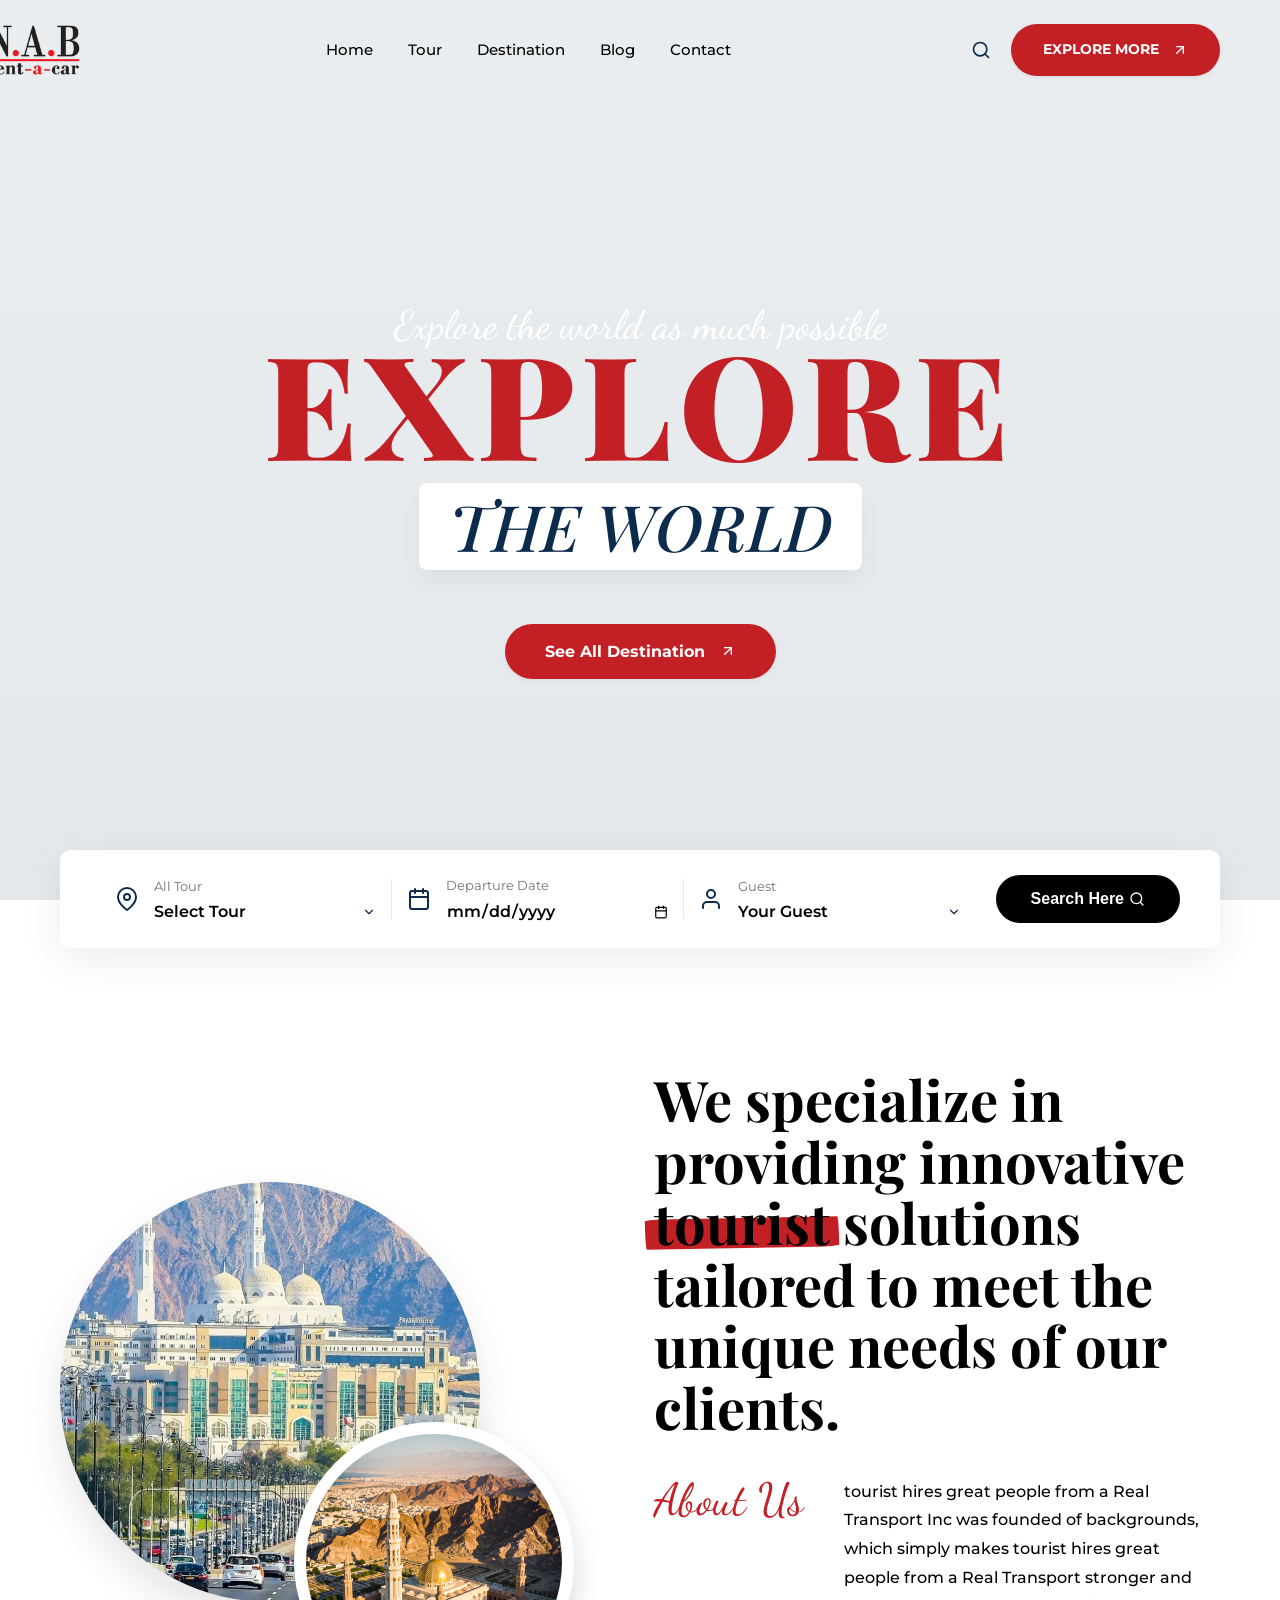
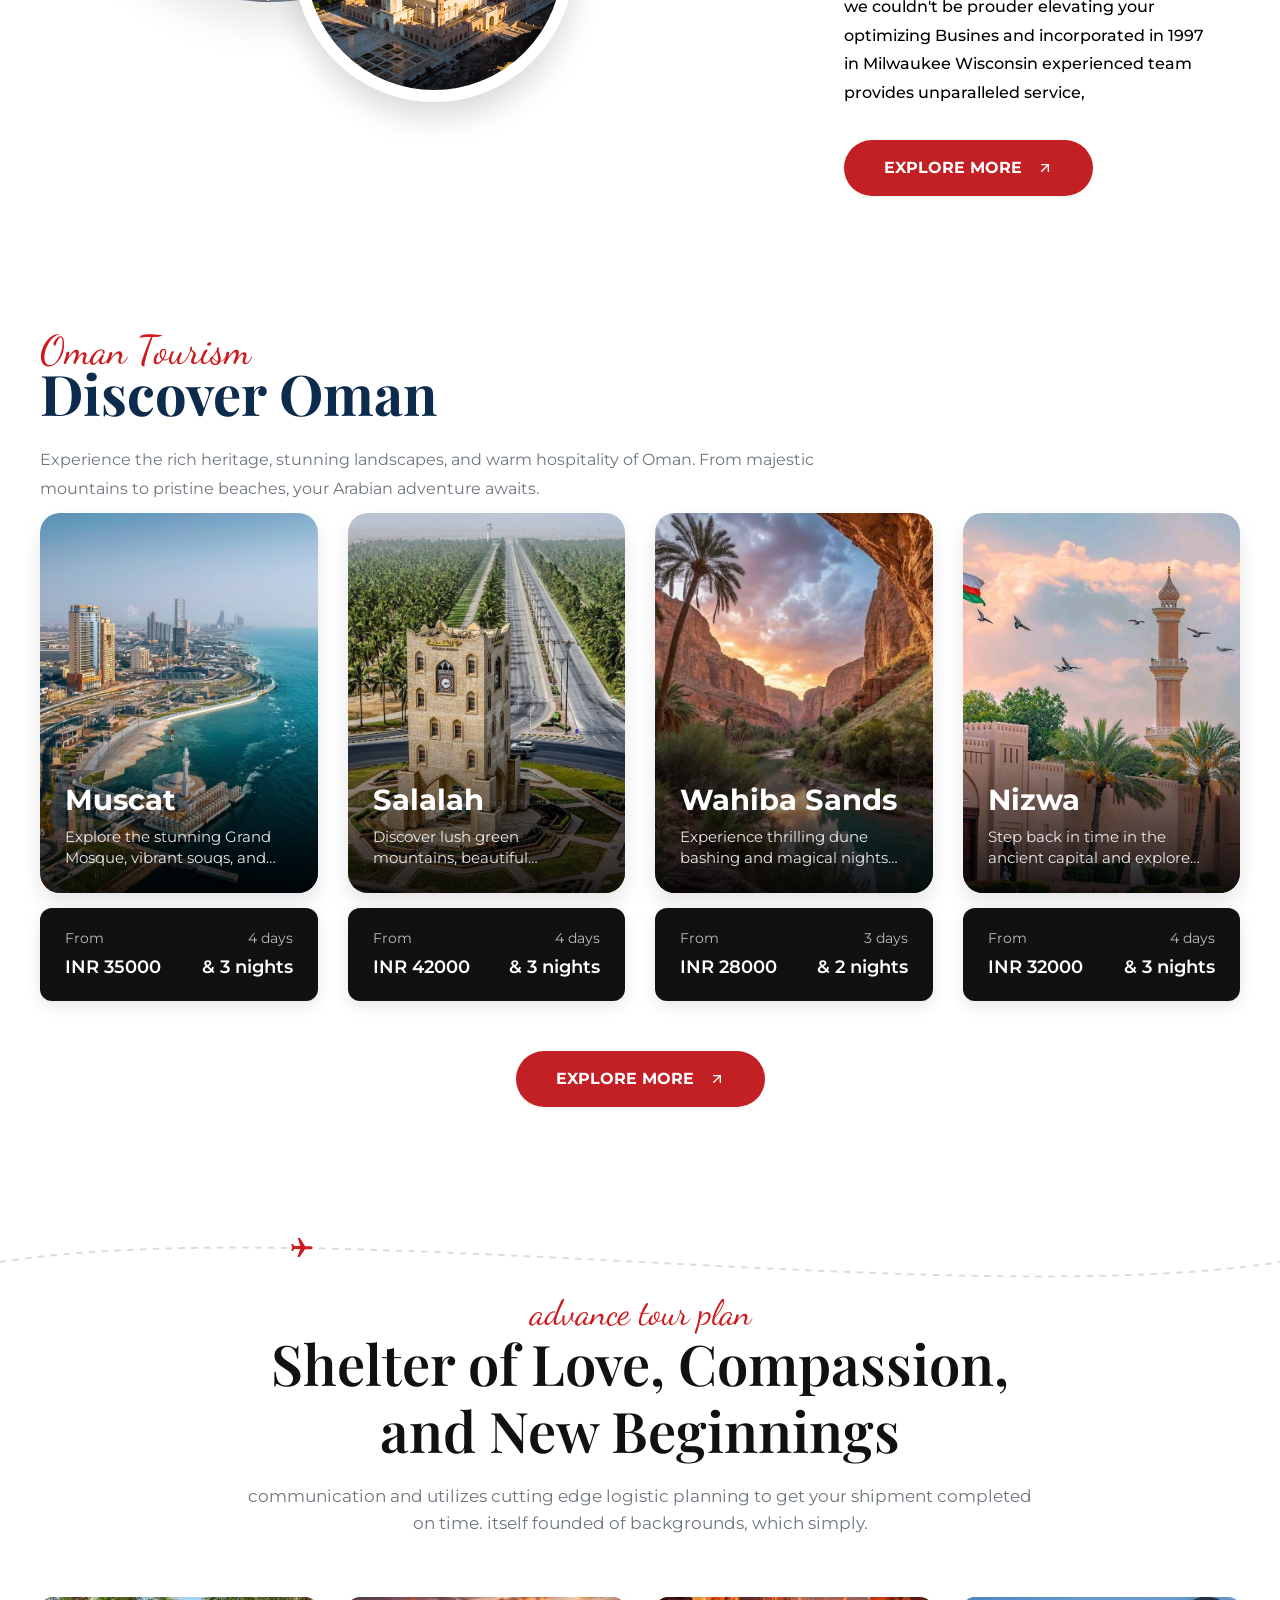
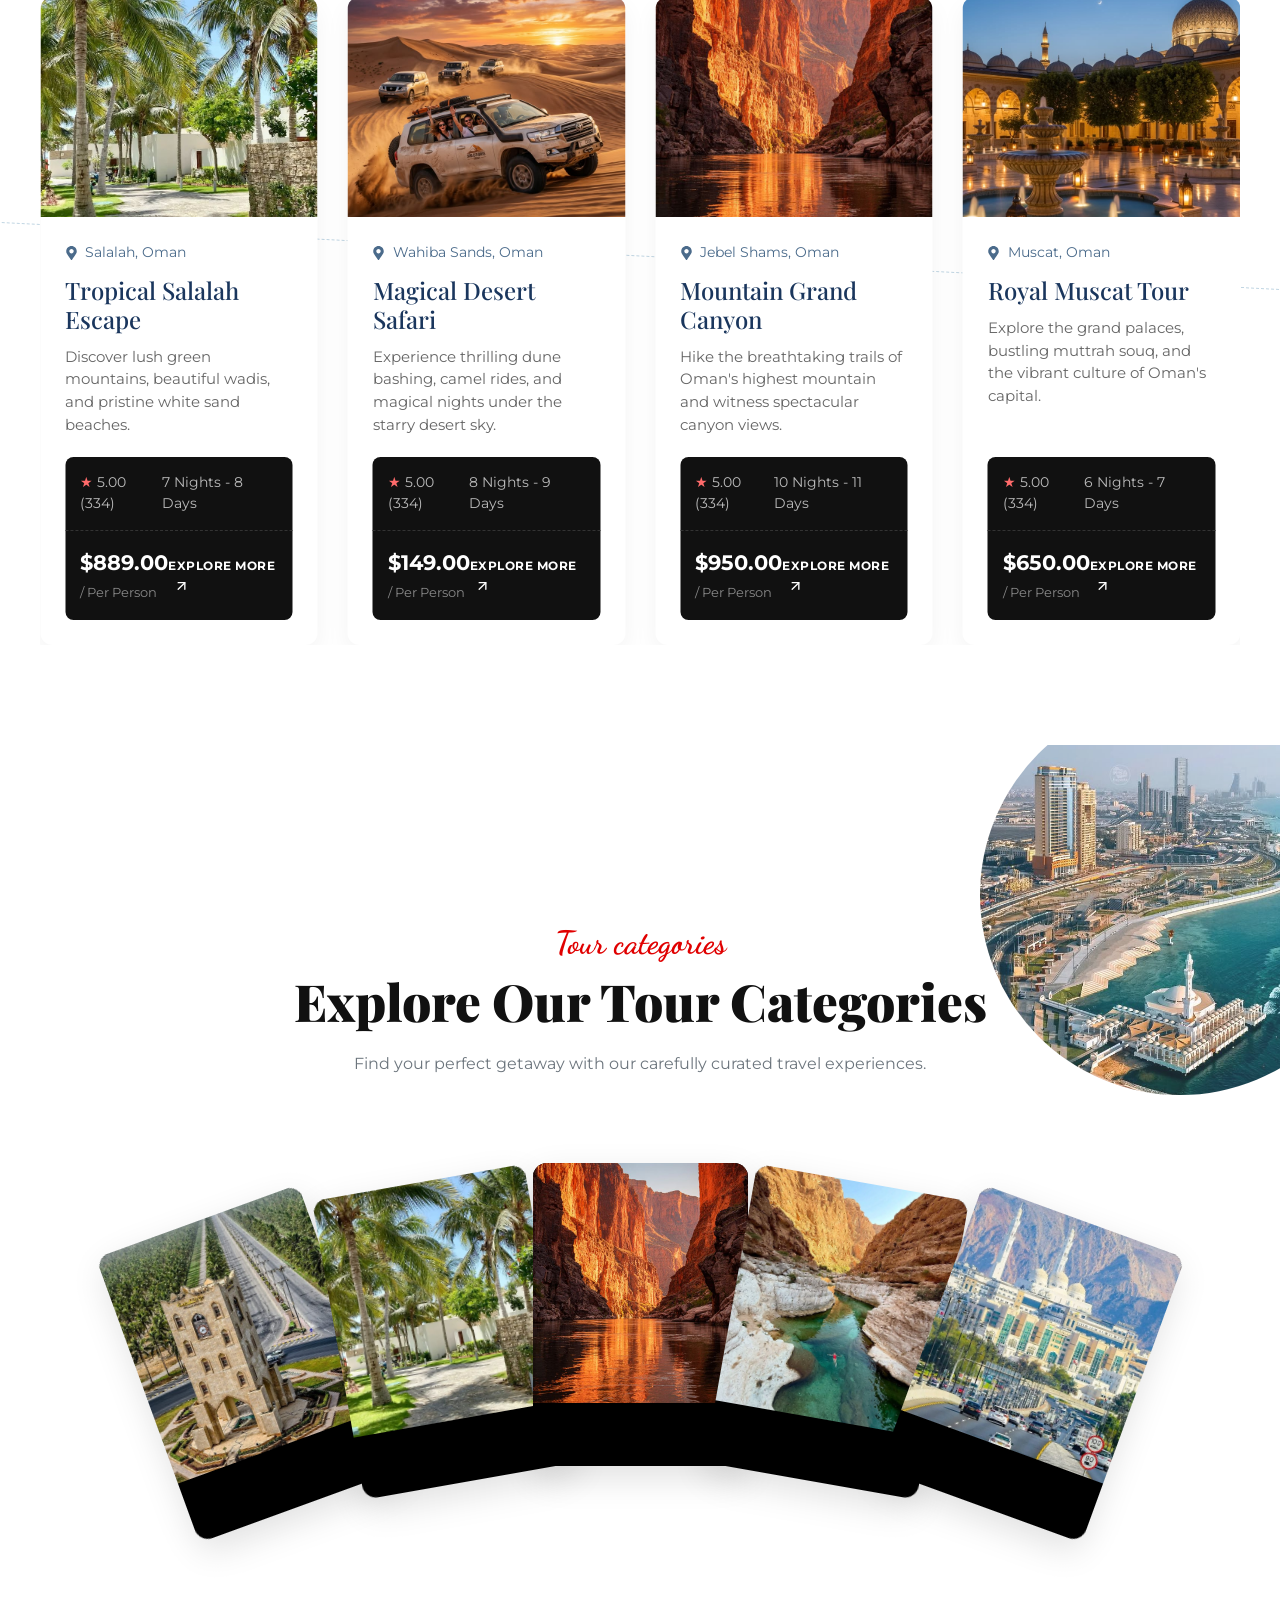
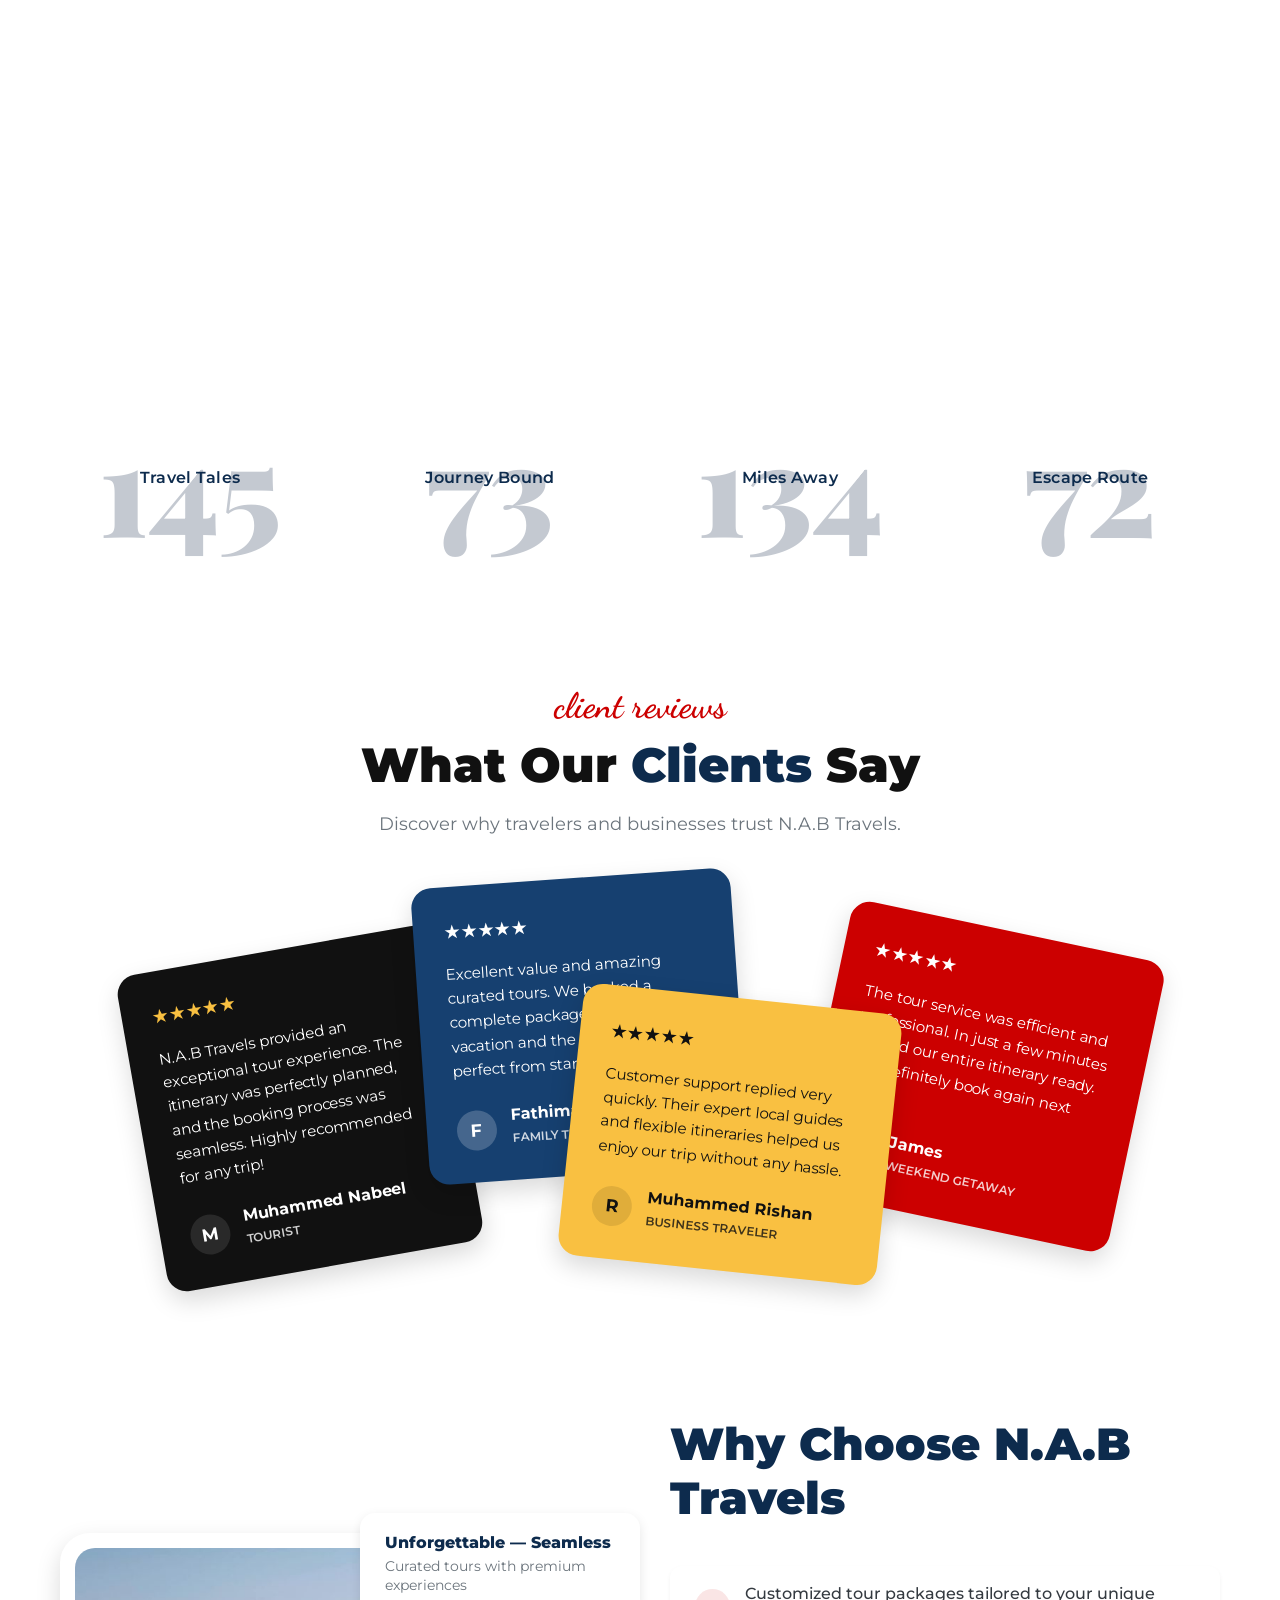
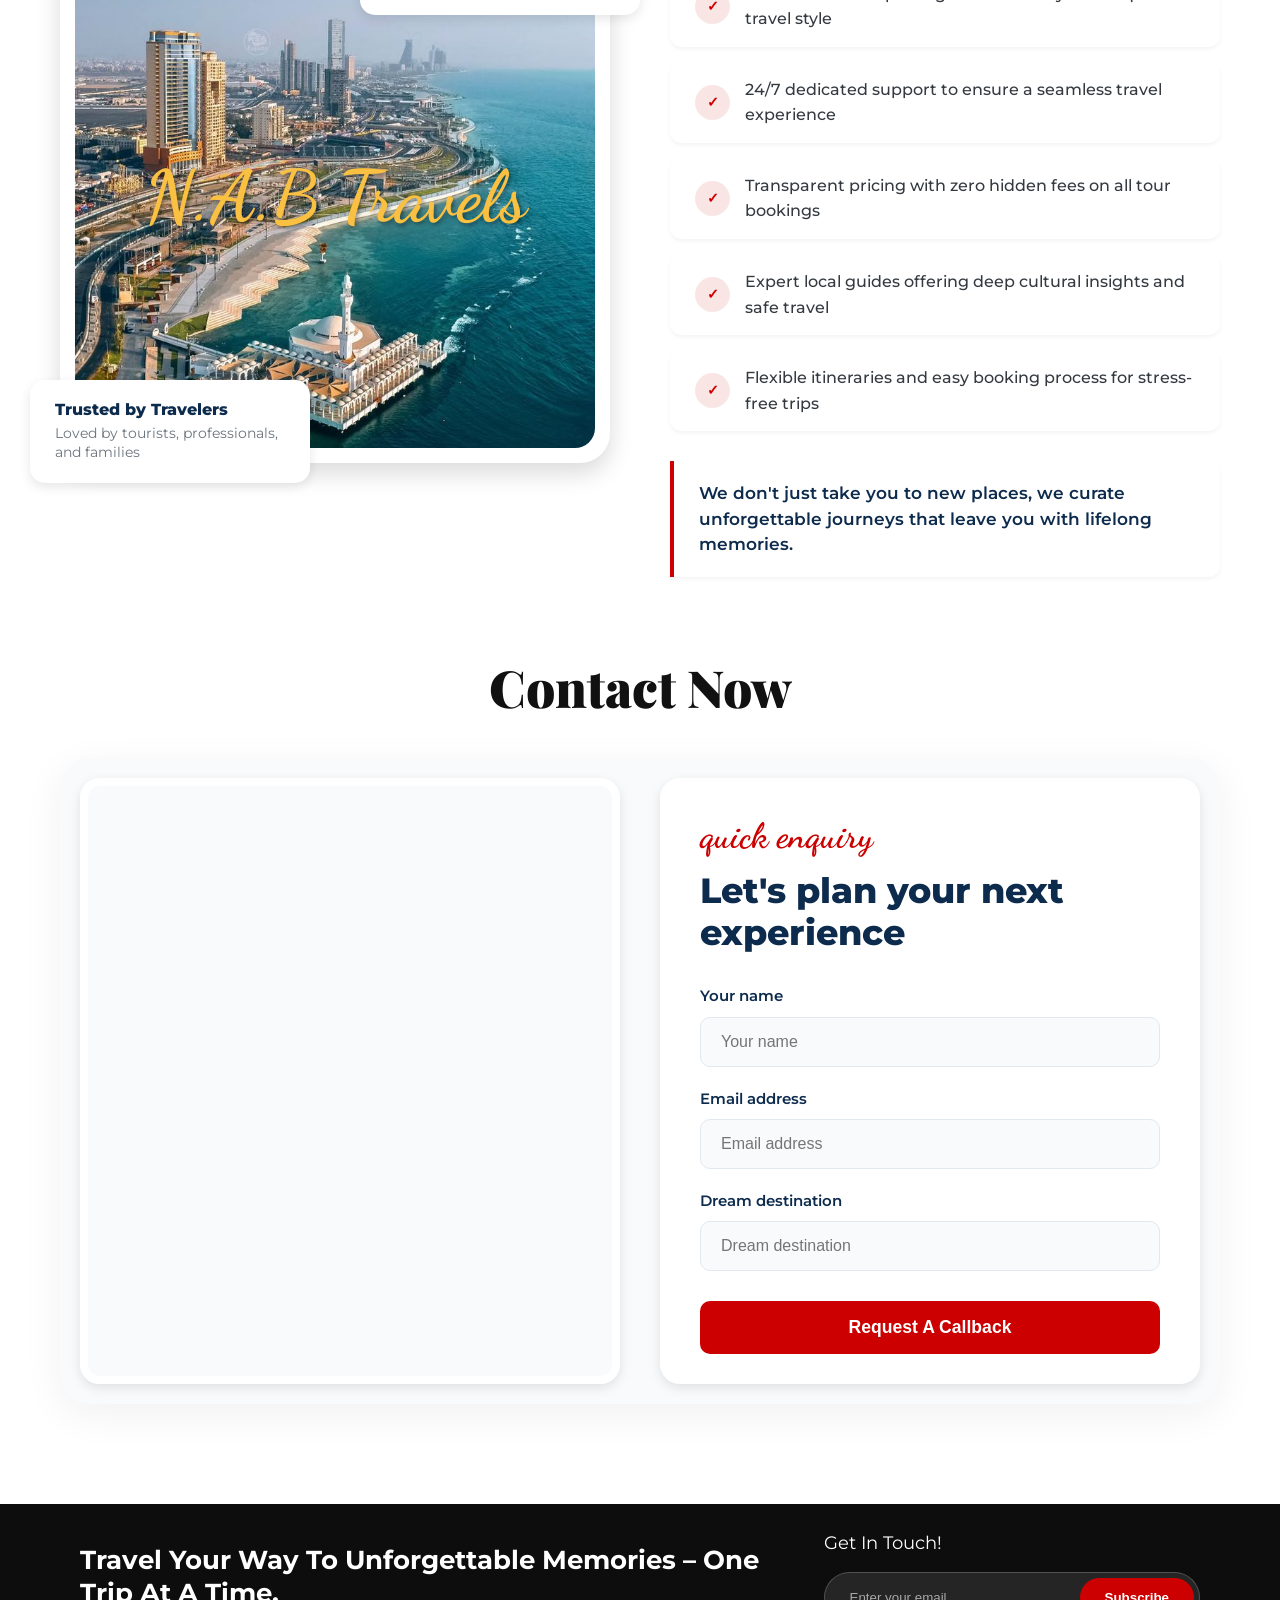
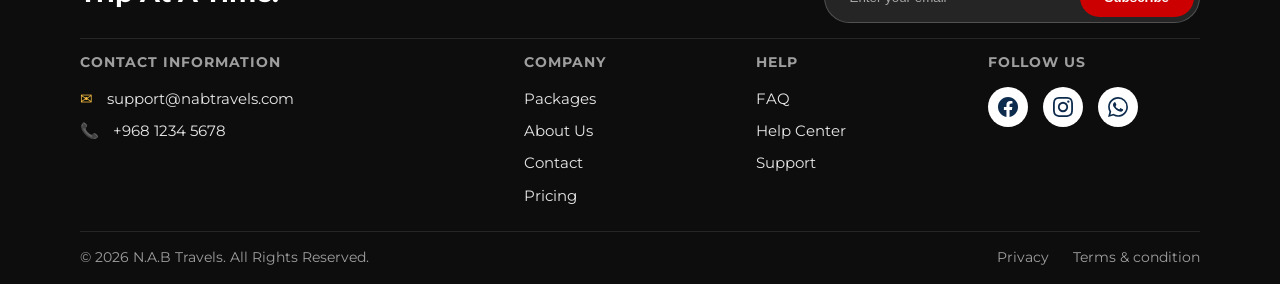
<file: index.html>
<!DOCTYPE html>
<html lang="en">

<head>
    <meta charset="UTF-8">
    <meta name="viewport" content="width=device-width, initial-scale=1.0">
    <title>N.A.B Rent-A-Car | Premium Car Rentals</title>
    <meta name="description" content="N.A.B Rent-A-Car provides premium and reliable vehicle rental services.">

    <!-- Google Fonts -->
    <link rel="preconnect" href="https://fonts.googleapis.com">
    <link rel="preconnect" href="https://fonts.gstatic.com" crossorigin>
    <link
        href="https://fonts.googleapis.com/css2?family=Dancing+Script:wght@700&family=Playfair+Display:wght@700;900&family=Montserrat:wght@400;500;600;700;800&display=swap"
        rel="stylesheet">

    <!-- Custom CSS -->
    <link rel="stylesheet" href="https://cdn.jsdelivr.net/npm/swiper@11/swiper-bundle.min.css" />
    <link rel="stylesheet" href="style.css">
</head>

<body>

    <!-- Preloader -->
    <div id="preloader" class="preloader">
        <div class="preloader-content">
            <div class="plane-container">
                <!-- Place your real airplane image here and name it plane.png -->
                <img src="video/image/air.png" alt="Landing Plane" class="landing-plane">
            </div>
            <h2 class="model-text"><span class="text-red">NAB</span> <span class="text-black">TRAVELS</span></h2>
            <div class="loader-line"></div>
        </div>
    </div>

    <!-- Navigation -->
    <nav class="navbar" id="navbar">
        <div class="container nav-container">
            <a href="#home" class="logo">
                <img src="video/image/nab logo.png" alt="NAB Logo" class="logo-img">
            </a>

            <ul class="nav-links">
                <li><a href="#home">Home</a></li>
                <li><a href="#tour">Tour</a></li>
                <li><a href="#destination">Destination</a></li>
                <li><a href="#blog">Blog</a></li>
                <li><a href="#contact">Contact</a></li>
            </ul>

            <div class="nav-actions">
                <button class="search-icon" aria-label="Search">
                    <svg viewBox="0 0 24 24" width="20" height="20" stroke="currentColor" stroke-width="2" fill="none"
                        stroke-linecap="round" stroke-linejoin="round">
                        <circle cx="11" cy="11" r="8"></circle>
                        <line x1="21" y1="21" x2="16.65" y2="16.65"></line>
                    </svg>
                </button>
                <a href="#explore" class="btn btn-pill-white">EXPLORE MORE <svg viewBox="0 0 24 24" width="16" height="16" stroke="currentColor" stroke-width="2" fill="none" stroke-linecap="round" stroke-linejoin="round" style="margin-left: 5px; vertical-align: middle;"><line x1="7" y1="17" x2="17" y2="7"></line><polyline points="7 7 17 7 17 17"></polyline></svg></a>
                <div class="hamburger" id="hamburger">
                    <span></span>
                    <span></span>
                    <span></span>
                </div>
            </div>
        </div>
    </nav>

    <!-- Hero Section -->
    <section class="hero" id="home">
        <!-- Background Video -->
        <video class="hero-bg" autoplay muted loop playsinline>
            <source src="video/nbn.mp4" type="video/mp4">
        </video>
        <div class="hero-overlay"></div>

        <div class="container hero-content text-center">
            <h3 class="hero-subtitle">Explore the world as much possible</h3>
            <div class="hero-title-wrapper">
                <h1 class="hero-title">EXPLORE</h1>
                <div class="hero-title-box">
                    <h2>THE WORLD</h2>
                </div>
            </div>
            <a href="#destinations" class="btn btn-pill-red mt-4">See All Destination <svg viewBox="0 0 24 24" width="16" height="16" stroke="currentColor" stroke-width="2" fill="none" stroke-linecap="round" stroke-linejoin="round" style="margin-left: 5px; vertical-align: middle;"><line x1="7" y1="17" x2="17" y2="7"></line><polyline points="7 7 17 7 17 17"></polyline></svg></a>
        </div>
    </section>

    <!-- Tour Search Section -->
    <div class="search-bar-wrapper container">
        <form class="search-form">
            <div class="search-field">
                <div class="field-icon">
                    <svg viewBox="0 0 24 24" width="24" height="24" stroke="var(--color-primary)" stroke-width="2"
                        fill="none" stroke-linecap="round" stroke-linejoin="round">
                        <path d="M21 10c0 7-9 13-9 13s-9-6-9-13a9 9 0 0 1 18 0z"></path>
                        <circle cx="12" cy="10" r="3"></circle>
                    </svg>
                </div>
                <div class="field-info">
                    <span class="field-label">All Tour</span>
                    <select class="field-select">
                        <option value="">Select Tour</option>
                        <option value="europe">Europe</option>
                        <option value="asia">Asia</option>
                    </select>
                </div>
            </div>

            <div class="search-divider"></div>

            <div class="search-field">
                <div class="field-icon">
                    <svg viewBox="0 0 24 24" width="24" height="24" stroke="var(--color-primary)" stroke-width="2"
                        fill="none" stroke-linecap="round" stroke-linejoin="round">
                        <rect x="3" y="4" width="18" height="18" rx="2" ry="2"></rect>
                        <line x1="16" y1="2" x2="16" y2="6"></line>
                        <line x1="8" y1="2" x2="8" y2="6"></line>
                        <line x1="3" y1="10" x2="21" y2="10"></line>
                    </svg>
                </div>
                <div class="field-info">
                    <span class="field-label">Departure Date</span>
                    <input type="date" class="field-input">
                </div>
            </div>

            <div class="search-divider"></div>

            <div class="search-field">
                <div class="field-icon">
                    <svg viewBox="0 0 24 24" width="24" height="24" stroke="var(--color-primary)" stroke-width="2"
                        fill="none" stroke-linecap="round" stroke-linejoin="round">
                        <path d="M20 21v-2a4 4 0 0 0-4-4H8a4 4 0 0 0-4 4v2"></path>
                        <circle cx="12" cy="7" r="4"></circle>
                    </svg>
                </div>
                <div class="field-info">
                    <span class="field-label">Guest</span>
                    <select class="field-select">
                        <option value="">Your Guest</option>
                        <option value="1">1 Person</option>
                        <option value="2">2 People</option>
                    </select>
                </div>
            </div>

            <div class="search-btn-container">
                <button type="submit" class="btn btn-pill-dark">Search Here <svg viewBox="0 0 24 24" width="16"
                        height="16" stroke="currentColor" stroke-width="2" fill="none" stroke-linecap="round"
                        stroke-linejoin="round" style="margin-left: 5px;">
                        <circle cx="11" cy="11" r="8"></circle>
                        <line x1="21" y1="21" x2="16.65" y2="16.65"></line>
                    </svg></button>
            </div>
        </form>
    </div>

    <!-- About Section -->
    <section class="about section-padding" id="about">
        <div class="container about-container">
            <!-- Left side: Images -->
            <div class="about-images">
                <div class="main-image-circle">
                    <!-- Put your main circle image here -->
                </div>
                <div class="sub-image-circle">
                    <!-- Put your sub circle image here -->
                </div>
            </div>

            <!-- Right side: Content -->
            <div class="about-content">
                <h2 class="about-title">
                    We specialize in providing innovative <span class="highlight-brush">tourist</span> solutions
                    tailored to meet the unique needs of our clients.
                </h2>

                <div class="about-details">
                    <div class="about-subtitle-wrapper">
                        <h3 class="about-subtitle">About Us</h3>
                    </div>
                    <div class="about-text">
                        <p>
                            tourist hires great people from a Real Transport Inc was founded of backgrounds, which
                            simply makes tourist hires great people from a Real Transport stronger and we couldn't be
                            prouder elevating your optimizing Busines and incorporated in 1997 in Milwaukee Wisconsin
                            experienced team provides unparalleled service,
                        </p>
                        <div class="about-action" style="margin-top: 2rem;">
                            <a href="#explore" class="btn btn-pill-red">EXPLORE MORE <svg viewBox="0 0 24 24" width="16" height="16" stroke="currentColor" stroke-width="2" fill="none" stroke-linecap="round" stroke-linejoin="round" style="margin-left: 5px; vertical-align: middle;"><line x1="7" y1="17" x2="17" y2="7"></line><polyline points="7 7 17 7 17 17"></polyline></svg></a>
                        </div>
                    </div>
                </div>
            </div>
        </div>
        </div>
    </section>

    <!-- Popular Destinations Section -->
    <section class="popular-destinations section-padding" id="destinations">
        <div class="destinations-grid-container">
            <div class="destinations-header">
                <div class="destinations-title-area">
                    <h3 class="destinations-subtitle">Oman Tourism</h3>
                    <h2 class="destinations-title">Discover Oman</h2>
                    <p class="destinations-text">
                        Experience the rich heritage, stunning landscapes, and warm hospitality of Oman. From majestic
                        mountains to pristine beaches, your Arabian adventure awaits.
                    </p>
                </div>
            </div>
        </div>

        <div class="destinations-grid-container">
            <div class="destinations-grid">
                <!-- Card 1 -->
                <div class="destination-card">
                    <div class="card-image-wrapper">
                        <img src="video/image/mus.jpg" alt="Muscat">
                        <div class="card-overlay-content">
                            <h4 class="card-title">Muscat</h4>
                            <p class="card-desc">Explore the stunning Grand Mosque, vibrant souqs, and coastal beauty.
                            </p>
                        </div>
                    </div>
                    <div class="card-info-box">
                        <div class="price-info">
                            <span class="label">From</span>
                            <span class="value">INR 35000</span>
                        </div>
                        <div class="duration-info">
                            <span class="label">4 days</span>
                            <span class="value">& 3 nights</span>
                        </div>
                    </div>
                </div>

                <!-- Card 2 -->
                <div class="destination-card">
                    <div class="card-image-wrapper">
                        <img src="video/image/In Salalah.jpg" alt="Salalah">
                        <div class="card-overlay-content">
                            <h4 class="card-title">Salalah</h4>
                            <p class="card-desc">Discover lush green mountains, beautiful waterfalls, and white sand
                                beaches.</p>
                        </div>
                    </div>
                    <div class="card-info-box">
                        <div class="price-info">
                            <span class="label">From</span>
                            <span class="value">INR 42000</span>
                        </div>
                        <div class="duration-info">
                            <span class="label">4 days</span>
                            <span class="value">& 3 nights</span>
                        </div>
                    </div>
                </div>

                <!-- Card 3 -->
                <div class="destination-card">
                    <div class="card-image-wrapper">
                        <img src="video/image/download (14).jpg" alt="Wahiba Sands">
                        <div class="card-overlay-content">
                            <h4 class="card-title">Wahiba Sands</h4>
                            <p class="card-desc">Experience thrilling dune bashing and magical nights under the stars.
                            </p>
                        </div>
                    </div>
                    <div class="card-info-box">
                        <div class="price-info">
                            <span class="label">From</span>
                            <span class="value">INR 28000</span>
                        </div>
                        <div class="duration-info">
                            <span class="label">3 days</span>
                            <span class="value">& 2 nights</span>
                        </div>
                    </div>
                </div>

                <!-- Card 4 -->
                <div class="destination-card">
                    <div class="card-image-wrapper">
                        <img src="video/image/Nizwa.jpg" alt="Nizwa">
                        <div class="card-overlay-content">
                            <h4 class="card-title">Nizwa</h4>
                            <p class="card-desc">Step back in time in the ancient capital and explore historic forts.
                            </p>
                        </div>
                    </div>
                    <div class="card-info-box">
                        <div class="price-info">
                            <span class="label">From</span>
                            <span class="value">INR 32000</span>
                        </div>
                        <div class="duration-info">
                            <span class="label">4 days</span>
                            <span class="value">& 3 nights</span>
                        </div>
                    </div>
                </div>


            </div>
        </div>

        <div class="container">
            <div class="destinations-action" style="text-align: center; margin-top: 50px;">
                <a href="#all-destinations" class="btn btn-pill-red">EXPLORE MORE <svg viewBox="0 0 24 24" width="16" height="16" stroke="currentColor" stroke-width="2" fill="none" stroke-linecap="round" stroke-linejoin="round" style="margin-left: 5px; vertical-align: middle;"><line x1="7" y1="17" x2="17" y2="7"></line><polyline points="7 7 17 7 17 17"></polyline></svg></a>
            </div>
        </div>
        </div>
    </section>

    <!-- Advance Tour Plan Section -->
    <section class="advance-tour-plan section-padding" id="advance-tour">

        <!-- Flight Animation Divider -->
        <div class="flight-divider-container">
            <svg class="flight-path-svg" viewBox="0 0 1200 100" preserveAspectRatio="none">
                <path id="flight-curve" d="M 0,60 C 300,10 900,110 1200,60" fill="none" stroke="#dcdcdc"
                    stroke-width="2" stroke-dasharray="6,6" />
                <g>
                    <g transform="translate(-12, -12) rotate(90, 12, 12)">
                        <path d="M21 16v-2l-8-5V3.5c0-.83-.67-1.5-1.5-1.5S10 2.67 10 3.5V9l-8 5v2l8-2.5V19l-2 1.5V22l3.5-1 3.5 1v-1.5L13 19v-5.5l8 2.5z" fill="#cc1a1f"/>
                    </g>
                    <animateMotion dur="12s" repeatCount="indefinite" rotate="auto" keyPoints="0;1" keyTimes="0;1">
                        <mpath href="#flight-curve" />
                    </animateMotion>
                </g>
            </svg>
        </div>

        <div class="container" style="text-align: center;">
            <div class="advance-header">
                <h3 class="advance-subtitle">advance tour plan</h3>
                <h2 class="advance-title">Shelter of Love, Compassion,<br>and New Beginnings</h2>
                <p class="advance-text">
                    communication and utilizes cutting edge logistic planning to get your shipment completed<br>
                    on time. itself founded of backgrounds, which simply.
                </p>
            </div>
        </div>

        <div class="advance-grid-wrapper">
            <div class="advance-dotted-line"></div>
            <div class="swiper advance-swiper">
                <div class="swiper-wrapper advance-grid">
                    <!-- Card 1 -->
                    <div class="swiper-slide advance-card">
                        <img src="video/image/muscutro.jpg" alt="Royal Muscat Tour">
                        <div class="advance-card-body">
                            <div class="advance-location">
                                <svg width="12" height="14" viewBox="0 0 384 512" fill="currentColor"
                                    xmlns="http://www.w3.org/2000/svg">
                                    <path
                                        d="M172.268 501.67C26.97 291.031 0 269.413 0 192 0 85.961 85.961 0 192 0s192 85.961 192 192c0 77.413-26.97 99.031-172.268 309.67-9.535 13.774-29.93 13.773-39.464 0zM192 272c44.183 0 80-35.817 80-80s-35.817-80-80-80-80 35.817-80 80 35.817 80 80 80z" />
                                </svg>
                                Muscat, Oman
                            </div>
                            <h4 class="advance-card-title">Royal Muscat Tour</h4>
                            <p class="advance-card-desc">Explore the grand palaces, bustling muttrah souq, and the
                                vibrant culture of Oman's capital.</p>

                            <div class="advance-info-box">
                                <div class="advance-meta">
                                    <span class="rating">
                                        <span style="color: #ff6b6b;">&#9733;</span> 5.00 (334)
                                    </span>
                                    <span class="duration">6 Nights - 7 Days</span>
                                </div>

                                <div class="advance-footer">
                                    <div class="advance-price">
                                        <strong>$650.00</strong>
                                        <span>/ Per Person</span>
                                    </div>
                                    <a href="#" class="advance-explore">EXPLORE MORE <svg viewBox="0 0 24 24" width="16" height="16" stroke="currentColor" stroke-width="2" fill="none" stroke-linecap="round" stroke-linejoin="round" style="margin-left: 5px; vertical-align: middle;"><line x1="7" y1="17" x2="17" y2="7"></line><polyline points="7 7 17 7 17 17"></polyline></svg></a>
                                </div>
                            </div>
                        </div>
                    </div>

                    <!-- Card 2 -->
                    <div class="swiper-slide advance-card">
                        <img src="video/image/tropical.jpg" alt="Tropical Salalah Escape">
                        <div class="advance-card-body">
                            <div class="advance-location">
                                <svg width="12" height="14" viewBox="0 0 384 512" fill="currentColor"
                                    xmlns="http://www.w3.org/2000/svg">
                                    <path
                                        d="M172.268 501.67C26.97 291.031 0 269.413 0 192 0 85.961 85.961 0 192 0s192 85.961 192 192c0 77.413-26.97 99.031-172.268 309.67-9.535 13.774-29.93 13.773-39.464 0zM192 272c44.183 0 80-35.817 80-80s-35.817-80-80-80-80 35.817-80 80 35.817 80 80 80z" />
                                </svg>
                                Salalah, Oman
                            </div>
                            <h4 class="advance-card-title">Tropical Salalah Escape</h4>
                            <p class="advance-card-desc">Discover lush green mountains, beautiful wadis, and pristine
                                white sand beaches.</p>

                            <div class="advance-info-box">
                                <div class="advance-meta">
                                    <span class="rating">
                                        <span style="color: #ff6b6b;">&#9733;</span> 5.00 (334)
                                    </span>
                                    <span class="duration">7 Nights - 8 Days</span>
                                </div>

                                <div class="advance-footer">
                                    <div class="advance-price">
                                        <strong>$889.00</strong>
                                        <span>/ Per Person</span>
                                    </div>
                                    <a href="#" class="advance-explore">EXPLORE MORE <svg viewBox="0 0 24 24" width="16" height="16" stroke="currentColor" stroke-width="2" fill="none" stroke-linecap="round" stroke-linejoin="round" style="margin-left: 5px; vertical-align: middle;"><line x1="7" y1="17" x2="17" y2="7"></line><polyline points="7 7 17 7 17 17"></polyline></svg></a>
                                </div>
                            </div>
                        </div>
                    </div>

                    <!-- Card 3 -->
                    <div class="swiper-slide advance-card">
                        <img src="video/image/magical.jpg" alt="Magical Desert Safari">
                        <div class="advance-card-body">
                            <div class="advance-location">
                                <svg width="12" height="14" viewBox="0 0 384 512" fill="currentColor"
                                    xmlns="http://www.w3.org/2000/svg">
                                    <path
                                        d="M172.268 501.67C26.97 291.031 0 269.413 0 192 0 85.961 85.961 0 192 0s192 85.961 192 192c0 77.413-26.97 99.031-172.268 309.67-9.535 13.774-29.93 13.773-39.464 0zM192 272c44.183 0 80-35.817 80-80s-35.817-80-80-80-80 35.817-80 80 35.817 80 80 80z" />
                                </svg>
                                Wahiba Sands, Oman
                            </div>
                            <h4 class="advance-card-title">Magical Desert Safari</h4>
                            <p class="advance-card-desc">Experience thrilling dune bashing, camel rides, and magical
                                nights under the starry desert sky.</p>

                            <div class="advance-info-box">
                                <div class="advance-meta">
                                    <span class="rating">
                                        <span style="color: #ff6b6b;">&#9733;</span> 5.00 (334)
                                    </span>
                                    <span class="duration">8 Nights - 9 Days</span>
                                </div>

                                <div class="advance-footer">
                                    <div class="advance-price">
                                        <strong>$149.00</strong>
                                        <span>/ Per Person</span>
                                    </div>
                                    <a href="#" class="advance-explore">EXPLORE MORE <svg viewBox="0 0 24 24" width="16" height="16" stroke="currentColor" stroke-width="2" fill="none" stroke-linecap="round" stroke-linejoin="round" style="margin-left: 5px; vertical-align: middle;"><line x1="7" y1="17" x2="17" y2="7"></line><polyline points="7 7 17 7 17 17"></polyline></svg></a>
                                </div>
                            </div>
                        </div>
                    </div>

                    <!-- Card 4 -->
                    <div class="swiper-slide advance-card">
                        <img src="video/image/mountain.jpg" alt="Mountain Grand Canyon">
                        <div class="advance-card-body">
                            <div class="advance-location">
                                <svg width="12" height="14" viewBox="0 0 384 512" fill="currentColor"
                                    xmlns="http://www.w3.org/2000/svg">
                                    <path
                                        d="M172.268 501.67C26.97 291.031 0 269.413 0 192 0 85.961 85.961 0 192 0s192 85.961 192 192c0 77.413-26.97 99.031-172.268 309.67-9.535 13.774-29.93 13.773-39.464 0zM192 272c44.183 0 80-35.817 80-80s-35.817-80-80-80-80 35.817-80 80 35.817 80 80 80z" />
                                </svg>
                                Jebel Shams, Oman
                            </div>
                            <h4 class="advance-card-title">Mountain Grand Canyon</h4>
                            <p class="advance-card-desc">Hike the breathtaking trails of Oman's highest mountain and
                                witness spectacular canyon views.</p>

                            <div class="advance-info-box">
                                <div class="advance-meta">
                                    <span class="rating">
                                        <span style="color: #ff6b6b;">&#9733;</span> 5.00 (334)
                                    </span>
                                    <span class="duration">10 Nights - 11 Days</span>
                                </div>

                                <div class="advance-footer">
                                    <div class="advance-price">
                                        <strong>$950.00</strong>
                                        <span>/ Per Person</span>
                                    </div>
                                    <a href="#" class="advance-explore">EXPLORE MORE <svg viewBox="0 0 24 24" width="16" height="16" stroke="currentColor" stroke-width="2" fill="none" stroke-linecap="round" stroke-linejoin="round" style="margin-left: 5px; vertical-align: middle;"><line x1="7" y1="17" x2="17" y2="7"></line><polyline points="7 7 17 7 17 17"></polyline></svg></a>
                                </div>
                            </div>
                        </div>
                    </div>



                    <!-- Duplicated Cards for Sliding Animation -->

                    <!-- Card 1 -->
                    <div class="swiper-slide advance-card">
                        <img src="video/image/muscutro.jpg" alt="Royal Muscat Tour">
                        <div class="advance-card-body">
                            <div class="advance-location">
                                <svg width="12" height="14" viewBox="0 0 384 512" fill="currentColor"
                                    xmlns="http://www.w3.org/2000/svg">
                                    <path
                                        d="M172.268 501.67C26.97 291.031 0 269.413 0 192 0 85.961 85.961 0 192 0s192 85.961 192 192c0 77.413-26.97 99.031-172.268 309.67-9.535 13.774-29.93 13.773-39.464 0zM192 272c44.183 0 80-35.817 80-80s-35.817-80-80-80-80 35.817-80 80 35.817 80 80 80z" />
                                </svg>
                                Muscat, Oman
                            </div>
                            <h4 class="advance-card-title">Royal Muscat Tour</h4>
                            <p class="advance-card-desc">Explore the grand palaces, bustling muttrah souq, and the
                                vibrant culture of Oman's capital.</p>

                            <div class="advance-info-box">
                                <div class="advance-meta">
                                    <span class="rating">
                                        <span style="color: #ff6b6b;">&#9733;</span> 5.00 (334)
                                    </span>
                                    <span class="duration">6 Nights - 7 Days</span>
                                </div>

                                <div class="advance-footer">
                                    <div class="advance-price">
                                        <strong>$650.00</strong>
                                        <span>/ Per Person</span>
                                    </div>
                                    <a href="#" class="advance-explore">EXPLORE MORE <svg viewBox="0 0 24 24" width="16" height="16" stroke="currentColor" stroke-width="2" fill="none" stroke-linecap="round" stroke-linejoin="round" style="margin-left: 5px; vertical-align: middle;"><line x1="7" y1="17" x2="17" y2="7"></line><polyline points="7 7 17 7 17 17"></polyline></svg></a>
                                </div>
                            </div>
                        </div>
                    </div>

                    <!-- Card 2 -->
                    <div class="swiper-slide advance-card">
                        <img src="video/image/tropical.jpg" alt="Tropical Salalah Escape">
                        <div class="advance-card-body">
                            <div class="advance-location">
                                <svg width="12" height="14" viewBox="0 0 384 512" fill="currentColor"
                                    xmlns="http://www.w3.org/2000/svg">
                                    <path
                                        d="M172.268 501.67C26.97 291.031 0 269.413 0 192 0 85.961 85.961 0 192 0s192 85.961 192 192c0 77.413-26.97 99.031-172.268 309.67-9.535 13.774-29.93 13.773-39.464 0zM192 272c44.183 0 80-35.817 80-80s-35.817-80-80-80-80 35.817-80 80 35.817 80 80 80z" />
                                </svg>
                                Salalah, Oman
                            </div>
                            <h4 class="advance-card-title">Tropical Salalah Escape</h4>
                            <p class="advance-card-desc">Discover lush green mountains, beautiful wadis, and pristine
                                white sand beaches.</p>

                            <div class="advance-info-box">
                                <div class="advance-meta">
                                    <span class="rating">
                                        <span style="color: #ff6b6b;">&#9733;</span> 5.00 (334)
                                    </span>
                                    <span class="duration">7 Nights - 8 Days</span>
                                </div>

                                <div class="advance-footer">
                                    <div class="advance-price">
                                        <strong>$889.00</strong>
                                        <span>/ Per Person</span>
                                    </div>
                                    <a href="#" class="advance-explore">EXPLORE MORE <svg viewBox="0 0 24 24" width="16" height="16" stroke="currentColor" stroke-width="2" fill="none" stroke-linecap="round" stroke-linejoin="round" style="margin-left: 5px; vertical-align: middle;"><line x1="7" y1="17" x2="17" y2="7"></line><polyline points="7 7 17 7 17 17"></polyline></svg></a>
                                </div>
                            </div>
                        </div>
                    </div>

                    <!-- Card 3 -->
                    <div class="swiper-slide advance-card">
                        <img src="video/image/magical.jpg" alt="Magical Desert Safari">
                        <div class="advance-card-body">
                            <div class="advance-location">
                                <svg width="12" height="14" viewBox="0 0 384 512" fill="currentColor"
                                    xmlns="http://www.w3.org/2000/svg">
                                    <path
                                        d="M172.268 501.67C26.97 291.031 0 269.413 0 192 0 85.961 85.961 0 192 0s192 85.961 192 192c0 77.413-26.97 99.031-172.268 309.67-9.535 13.774-29.93 13.773-39.464 0zM192 272c44.183 0 80-35.817 80-80s-35.817-80-80-80-80 35.817-80 80 35.817 80 80 80z" />
                                </svg>
                                Wahiba Sands, Oman
                            </div>
                            <h4 class="advance-card-title">Magical Desert Safari</h4>
                            <p class="advance-card-desc">Experience thrilling dune bashing, camel rides, and magical
                                nights under the starry desert sky.</p>

                            <div class="advance-info-box">
                                <div class="advance-meta">
                                    <span class="rating">
                                        <span style="color: #ff6b6b;">&#9733;</span> 5.00 (334)
                                    </span>
                                    <span class="duration">8 Nights - 9 Days</span>
                                </div>

                                <div class="advance-footer">
                                    <div class="advance-price">
                                        <strong>$149.00</strong>
                                        <span>/ Per Person</span>
                                    </div>
                                    <a href="#" class="advance-explore">EXPLORE MORE <svg viewBox="0 0 24 24" width="16" height="16" stroke="currentColor" stroke-width="2" fill="none" stroke-linecap="round" stroke-linejoin="round" style="margin-left: 5px; vertical-align: middle;"><line x1="7" y1="17" x2="17" y2="7"></line><polyline points="7 7 17 7 17 17"></polyline></svg></a>
                                </div>
                            </div>
                        </div>
                    </div>

                    <!-- Card 4 -->
                    <div class="swiper-slide advance-card">
                        <img src="video/image/mountain.jpg" alt="Mountain Grand Canyon">
                        <div class="advance-card-body">
                            <div class="advance-location">
                                <svg width="12" height="14" viewBox="0 0 384 512" fill="currentColor"
                                    xmlns="http://www.w3.org/2000/svg">
                                    <path
                                        d="M172.268 501.67C26.97 291.031 0 269.413 0 192 0 85.961 85.961 0 192 0s192 85.961 192 192c0 77.413-26.97 99.031-172.268 309.67-9.535 13.774-29.93 13.773-39.464 0zM192 272c44.183 0 80-35.817 80-80s-35.817-80-80-80-80 35.817-80 80 35.817 80 80 80z" />
                                </svg>
                                Jebel Shams, Oman
                            </div>
                            <h4 class="advance-card-title">Mountain Grand Canyon</h4>
                            <p class="advance-card-desc">Hike the breathtaking trails of Oman's highest mountain and
                                witness spectacular canyon views.</p>

                            <div class="advance-info-box">
                                <div class="advance-meta">
                                    <span class="rating">
                                        <span style="color: #ff6b6b;">&#9733;</span> 5.00 (334)
                                    </span>
                                    <span class="duration">10 Nights - 11 Days</span>
                                </div>

                                <div class="advance-footer">
                                    <div class="advance-price">
                                        <strong>$950.00</strong>
                                        <span>/ Per Person</span>
                                    </div>
                                    <a href="#" class="advance-explore">EXPLORE MORE <svg viewBox="0 0 24 24" width="16" height="16" stroke="currentColor" stroke-width="2" fill="none" stroke-linecap="round" stroke-linejoin="round" style="margin-left: 5px; vertical-align: middle;"><line x1="7" y1="17" x2="17" y2="7"></line><polyline points="7 7 17 7 17 17"></polyline></svg></a>
                                </div>
                            </div>
                        </div>
    </section>

    <!-- Scroll wrapper gives scroll "room" for the sticky animation -->
    <div class="cat-scroll-wrapper" id="catScrollWrapper">
        <section class="tour-categories-section" id="catSection">

            <!-- Top Right Decorative Background -->
            <div class="cat-bg-decorative">
                <img src="video/image/mus.jpg" alt="Decorative background">
            </div>

            <div class="container" style="text-align: center; position: relative; z-index: 2;">
                <div class="cat-header">
                    <h3 class="cat-subtitle">Tour categories</h3>
                    <h2 class="cat-title">Explore Our Tour Categories</h2>
                    <p class="cat-text">
                        Find your perfect getaway with our carefully curated travel experiences.
                    </p>
                </div>

                <!-- Single set of cards that morph from fan -> grid via scroll -->
                <div class="cat-morph-stage" id="catMorphStage">
                    <div class="cat-morph-card" id="mCard1" data-label="Honeymoon">
                        <div class="cat-morph-img"><img src="video/image/In Salalah.jpg" alt="Honeymoon"></div>
                        <div class="cat-morph-label">
                            <h4>Honeymoon</h4>
                            <a href="#" class="cat-icon-link">
                                <svg viewBox="0 0 24 24" width="16" height="16" fill="currentColor" style="transform: rotate(90deg);">
                                    <path d="M21,16V14L13,9V3.5C13,2.67 12.33,2 11.5,2C10.67,2 10,2.67 10,3.5V9L2,14V16L10,13.5V19L8,20.5V22L11.5,21L15,22V20.5L13,19V13.5L21,16Z" />
                                </svg>
                            </a>
                        </div>
                    </div>
                    <div class="cat-morph-card" id="mCard2" data-label="Nature & Wildlife">
                        <div class="cat-morph-img"><img src="video/image/tropical.jpg" alt="Nature & Wildlife"></div>
                        <div class="cat-morph-label">
                            <h4>Nature & Wildlife</h4>
                            <a href="#" class="cat-icon-link">
                                <svg viewBox="0 0 24 24" width="16" height="16" fill="currentColor" style="transform: rotate(90deg);">
                                    <path d="M21,16V14L13,9V3.5C13,2.67 12.33,2 11.5,2C10.67,2 10,2.67 10,3.5V9L2,14V16L10,13.5V19L8,20.5V22L11.5,21L15,22V20.5L13,19V13.5L21,16Z" />
                                </svg>
                            </a>
                        </div>
                    </div>
                    <div class="cat-morph-card" id="mCard3" data-label="Adventure">
                        <div class="cat-morph-img"><img src="video/image/mountain.jpg" alt="Adventure"></div>
                        <div class="cat-morph-label">
                            <h4>Adventure</h4>
                            <a href="#" class="cat-icon-link">
                                <svg viewBox="0 0 24 24" width="16" height="16" fill="currentColor" style="transform: rotate(90deg);">
                                    <path d="M21,16V14L13,9V3.5C13,2.67 12.33,2 11.5,2C10.67,2 10,2.67 10,3.5V9L2,14V16L10,13.5V19L8,20.5V22L11.5,21L15,22V20.5L13,19V13.5L21,16Z" />
                                </svg>
                            </a>
                        </div>
                    </div>
                    <div class="cat-morph-card" id="mCard4" data-label="Hiking">
                        <div class="cat-morph-img"><img src="video/image/Best Photo Spots In Oman Wadi Shab.jpg"
                                alt="Hiking"></div>
                        <div class="cat-morph-label">
                            <h4>Hiking</h4>
                            <a href="#" class="cat-icon-link">
                                <svg viewBox="0 0 24 24" width="16" height="16" fill="currentColor" style="transform: rotate(90deg);">
                                    <path d="M21,16V14L13,9V3.5C13,2.67 12.33,2 11.5,2C10.67,2 10,2.67 10,3.5V9L2,14V16L10,13.5V19L8,20.5V22L11.5,21L15,22V20.5L13,19V13.5L21,16Z" />
                                </svg>
                            </a>
                        </div>
                    </div>
                    <div class="cat-morph-card" id="mCard5" data-label="Luxury">
                        <div class="cat-morph-img"><img src="video/image/abou5.jpg" alt="Luxury"></div>
                        <div class="cat-morph-label">
                            <h4>Luxury</h4>
                            <a href="#" class="cat-icon-link">
                                <svg viewBox="0 0 24 24" width="16" height="16" fill="currentColor" style="transform: rotate(90deg);">
                                    <path d="M21,16V14L13,9V3.5C13,2.67 12.33,2 11.5,2C10.67,2 10,2.67 10,3.5V9L2,14V16L10,13.5V19L8,20.5V22L11.5,21L15,22V20.5L13,19V13.5L21,16Z" />
                                </svg>
                            </a>
                        </div>
                    </div>
                </div>

            </div>
        </section>
    </div>

    <!-- Stats Counter Section -->
    <section class="stats-section">
        <div class="stats-grid">
            <div class="stats-item">
                <span class="stats-bg-num" data-target="145">0</span>
                <span class="stats-label">Travel Tales</span>
            </div>
            <div class="stats-item">
                <span class="stats-bg-num" data-target="74">0</span>
                <span class="stats-label">Journey Bound</span>
            </div>
            <div class="stats-item">
                <span class="stats-bg-num" data-target="134">0</span>
                <span class="stats-label">Miles Away</span>
            </div>
            <div class="stats-item">
                <span class="stats-bg-num" data-target="85">0</span>
                <span class="stats-label">Escape Route</span>
            </div>
        </div>
    </section>

    <!-- Client Reviews Section -->
    <section class="reviews-section">
        <div class="reviews-header text-center">
            <h3 class="reviews-cursive-heading">client reviews</h3>
            <h2 class="reviews-title">What Our <span class="highlight">Clients</span> Say</h2>
            <p class="reviews-subtitle">Discover why travelers and businesses trust N.A.B Travels.</p>
        </div>

        <div class="reviews-scatter-container">
            <!-- Card 1 -->
            <div class="review-card card-dark card-pos-1">
                <div class="r-stars-card">&#9733;&#9733;&#9733;&#9733;&#9733;</div>
                <p class="review-text">N.A.B Travels provided an exceptional tour experience. The itinerary was
                    perfectly planned, and the booking process was seamless. Highly recommended for any trip!</p>
                <div class="client-info">
                    <div class="client-avatar avatar-dark">M</div>
                    <div class="client-details">
                        <h4>Muhammed Nabeel</h4>
                        <span>TOURIST</span>
                    </div>
                </div>
            </div>
            <!-- Card 2 -->
            <div class="review-card card-primary card-pos-2">
                <div class="r-stars-card">&#9733;&#9733;&#9733;&#9733;&#9733;</div>
                <p class="review-text">Excellent value and amazing curated tours. We booked a complete package for our
                    family vacation and the experience was perfect from start to finish.</p>
                <div class="client-info">
                    <div class="client-avatar avatar-primary">F</div>
                    <div class="client-details">
                        <h4>Fathima Nidha</h4>
                        <span>FAMILY TRIP</span>
                    </div>
                </div>
            </div>
            <!-- Card 3 -->
            <div class="review-card card-accent card-pos-3">
                <div class="r-stars-card">&#9733;&#9733;&#9733;&#9733;&#9733;</div>
                <p class="review-text">Customer support replied very quickly. Their expert local guides and flexible
                    itineraries helped us enjoy our trip without any hassle.</p>
                <div class="client-info">
                    <div class="client-avatar avatar-accent">R</div>
                    <div class="client-details">
                        <h4>Muhammed Rishan</h4>
                        <span>BUSINESS TRAVELER</span>
                    </div>
                </div>
            </div>
            <!-- Card 4 -->
            <div class="review-card card-light card-pos-4">
                <div class="r-stars-card">&#9733;&#9733;&#9733;&#9733;&#9733;</div>
                <p class="review-text">The tour service was efficient and professional. In just a few minutes we had our
                    entire itinerary ready. Will definitely book again next time.</p>
                <div class="client-info">
                    <div class="client-avatar avatar-light">J</div>
                    <div class="client-details">
                        <h4>James</h4>
                        <span>WEEKEND GETAWAY</span>
                    </div>
                </div>
            </div>
        </div>
    </section>

    <!-- Why Choose Section -->
    <section class="why-choose-section">
        <div class="container why-choose-grid">
            <!-- Left Side: Image with Floating Badges -->
            <div class="wc-image-column">
                <div class="wc-image-wrapper">
                    <img src="video/image/mus.jpg" alt="Why Choose Us" class="wc-main-img">
                    <div class="wc-overlay-text">N.A.B Travels</div>

                    <div class="wc-float-badge badge-top-right">
                        <h4>Unforgettable &mdash; Seamless</h4>
                        <p>Curated tours with premium experiences</p>
                    </div>

                    <div class="wc-float-badge badge-bottom-left">
                        <h4>Trusted by Travelers</h4>
                        <p>Loved by tourists, professionals, and families</p>
                    </div>
                </div>
            </div>

            <!-- Right Side: Features List -->
            <div class="wc-content-column">
                <h2 class="wc-title">Why Choose N.A.B Travels</h2>

                <div class="wc-features">
                    <div class="wc-feature-card">
                        <div class="wc-icon">&#10003;</div>
                        <p>Customized tour packages tailored to your unique travel style</p>
                    </div>
                    <div class="wc-feature-card">
                        <div class="wc-icon">&#10003;</div>
                        <p>24/7 dedicated support to ensure a seamless travel experience</p>
                    </div>
                    <div class="wc-feature-card">
                        <div class="wc-icon">&#10003;</div>
                        <p>Transparent pricing with zero hidden fees on all tour bookings</p>
                    </div>
                    <div class="wc-feature-card">
                        <div class="wc-icon">&#10003;</div>
                        <p>Expert local guides offering deep cultural insights and safe travel</p>
                    </div>
                    <div class="wc-feature-card">
                        <div class="wc-icon">&#10003;</div>
                        <p>Flexible itineraries and easy booking process for stress-free trips</p>
                    </div>
                </div>

                <div class="wc-quote-box">
                    We don't just take you to new places, we curate unforgettable journeys that leave you with lifelong
                    memories.
                </div>
            </div>
        </div>
    </section>

    <!-- Quick Enquiry Section -->
    <section class="enquiry-section">
        <div class="container">
            <h2 style="font-family: 'Playfair Display', serif; font-weight: 900; color: #111111; font-size: 3.2rem; text-align: center; margin-bottom: 40px; text-transform: capitalize;">Contact Now</h2>
            <div class="enquiry-outer-box">
                <div class="enquiry-grid">
                    <!-- Left Side: Map -->
                    <div class="enquiry-map-wrapper">
                        <iframe src="https://maps.google.com/maps?q=Oman&t=&z=6&ie=UTF8&iwloc=&output=embed"
                            width="100%" height="100%" style="border:0;" allowfullscreen="" loading="lazy"
                            referrerpolicy="no-referrer-when-downgrade"></iframe>
                    </div>

                    <!-- Right Side: Form -->
                    <div class="enquiry-form-wrapper">
                        <p class="enquiry-subtitle">quick enquiry</p>
                        <h2 class="enquiry-title">Let's plan your next experience</h2>

                        <form class="enquiry-form">
                            <div class="form-group">
                                <label for="eq_name">Your name</label>
                                <input type="text" id="eq_name" placeholder="Your name" required>
                            </div>

                            <div class="form-group">
                                <label for="eq_email">Email address</label>
                                <input type="email" id="eq_email" placeholder="Email address" required>
                            </div>

                            <div class="form-group">
                                <label for="eq_destination">Dream destination</label>
                                <input type="text" id="eq_destination" placeholder="Dream destination" required>
                            </div>

                            <button type="submit" class="btn-enquiry">Request A Callback</button>
                        </form>
                    </div>
                </div>
            </div>
        </div>
    </section>

    <!-- Main Footer -->
    <footer class="main-footer">
        <div class="container">
            <div class="footer-card">
                <!-- Top Section -->
                <div class="footer-top">
                    <div class="footer-slogan">
                        <h2>Travel Your Way To Unforgettable Memories &ndash; One Trip At A Time.</h2>
                    </div>
                    <div class="footer-subscribe">
                        <p>Get In Touch!</p>
                        <form class="subscribe-form">
                            <input type="email" placeholder="Enter your email" required>
                            <button type="submit">Subscribe</button>
                        </form>
                    </div>
                </div>

                <!-- Middle Section -->
                <div class="footer-middle">
                    <div class="footer-col">
                        <h4>CONTACT INFORMATION</h4>
                        <ul class="contact-list">
                            <li><span class="icon">&#9993;</span> support@nabtravels.com</li>
                            <li><span class="icon">&#128222;</span> +968 1234 5678</li>
                        </ul>
                    </div>
                    <div class="footer-col">
                        <h4>COMPANY</h4>
                        <ul>
                            <li><a href="#">Packages</a></li>
                            <li><a href="#">About Us</a></li>
                            <li><a href="#">Contact</a></li>
                            <li><a href="#">Pricing</a></li>
                        </ul>
                    </div>
                    <div class="footer-col">
                        <h4>HELP</h4>
                        <ul>
                            <li><a href="#">FAQ</a></li>
                            <li><a href="#">Help Center</a></li>
                            <li><a href="#">Support</a></li>
                        </ul>
                    </div>
                    <div class="footer-col">
                        <h4>FOLLOW US</h4>
                        <div class="social-icons">
                            <a href="#" aria-label="Facebook"><svg width="20" height="20" viewBox="0 0 24 24"
                                    fill="currentColor">
                                    <path
                                        d="M24 12.073c0-6.627-5.373-12-12-12s-12 5.373-12 12c0 5.99 4.388 10.954 10.125 11.854v-8.385H7.078v-3.469h3.047V9.43c0-3.007 1.792-4.669 4.533-4.669 1.312 0 2.686.235 2.686.235v2.953H15.83c-1.491 0-1.956.925-1.956 1.874v2.25h3.328l-.532 3.469h-2.796v8.385C19.612 23.027 24 18.062 24 12.073z" />
                                </svg></a>
                            <a href="#" aria-label="Instagram"><svg width="20" height="20" viewBox="0 0 24 24"
                                    fill="currentColor">
                                    <path
                                        d="M12 2.163c3.204 0 3.584.012 4.85.07 3.252.148 4.771 1.691 4.919 4.919.058 1.265.069 1.645.069 4.849 0 3.205-.012 3.584-.069 4.849-.149 3.225-1.664 4.771-4.919 4.919-1.266.058-1.644.07-4.85.07-3.204 0-3.584-.012-4.849-.07-3.26-.149-4.771-1.699-4.919-4.92-.058-1.265-.07-1.644-.07-4.849 0-3.204.013-3.583.07-4.849.149-3.227 1.664-4.771 4.919-4.919 1.266-.057 1.645-.069 4.849-.069zM12 0C8.741 0 8.333.014 7.053.072 2.695.272.273 2.69.073 7.052.014 8.333 0 8.741 0 12c0 3.259.014 3.668.072 4.948.2 4.358 2.618 6.78 6.98 6.98C8.333 23.986 8.741 24 12 24c3.259 0 3.668-.014 4.948-.072 4.354-.2 6.782-2.618 6.979-6.98.059-1.28.073-1.689.073-4.948 0-3.259-.014-3.667-.072-4.947-.196-4.354-2.617-6.78-6.979-6.98C15.668.014 15.259 0 12 0zm0 5.838a6.162 6.162 0 100 12.324 6.162 6.162 0 000-12.324zM12 16c-2.21 0-4-1.79-4-4s1.79-4 4-4 4 1.79 4 4-1.79 4-4 4zm7.846-10.405a1.441 1.441 0 01-2.88 0 1.44 1.44 0 012.88 0z" />
                                </svg></a>
                            <a href="#" aria-label="WhatsApp"><svg width="20" height="20" viewBox="0 0 24 24"
                                    fill="currentColor">
                                    <path
                                        d="M17.472 14.382c-.297-.149-1.758-.867-2.03-.967-.273-.099-.471-.148-.67.15-.197.297-.767.966-.94 1.164-.173.199-.347.223-.644.075-.297-.15-1.255-.463-2.39-1.475-.883-.788-1.48-1.761-1.653-2.059-.173-.297-.018-.458.13-.606.134-.133.298-.347.446-.52.149-.174.198-.298.298-.497.099-.198.05-.371-.025-.52-.075-.149-.669-1.612-.916-2.207-.242-.579-.487-.5-.669-.51-.173-.008-.371-.01-.57-.01-.198 0-.52.074-.792.372-.272.297-1.04 1.016-1.04 2.479 0 1.462 1.065 2.875 1.213 3.074.149.198 2.096 3.2 5.077 4.487.709.306 1.262.489 1.694.625.712.227 1.36.195 1.871.118.571-.085 1.758-.719 2.006-1.413.248-.694.248-1.289.173-1.413-.074-.124-.272-.198-.57-.347m-5.421 7.403h-.004a9.87 9.87 0 01-5.031-1.378l-.361-.214-3.741.982.998-3.648-.235-.374a9.86 9.86 0 01-1.51-5.26c.001-5.45 4.436-9.884 9.888-9.884 2.64 0 5.122 1.03 6.988 2.898a9.825 9.825 0 012.893 6.994c-.003 5.45-4.437 9.884-9.885 9.884m8.413-18.297A11.815 11.815 0 0012.05 0C5.495 0 .16 5.335.157 11.892c0 2.096.547 4.142 1.588 5.945L.057 24l6.305-1.654a11.882 11.882 0 005.683 1.448h.005c6.554 0 11.89-5.335 11.893-11.893a11.821 11.821 0 00-3.48-8.413z" />
                                </svg></a>
                        </div>
                    </div>
                </div>

                <!-- Bottom Section -->
                <div class="footer-bottom">
                    <div class="fb-left">
                        <p>&copy; 2026 N.A.B Travels. All Rights Reserved.</p>
                    </div>
                    <div class="fb-right">
                        <a href="#">Privacy</a>
                        <a href="#">Terms & condition</a>
                    </div>
                </div>
            </div>
        </div>
    </footer>

    <script>
        // Simple script for navbar scroll effect and mobile menu
        const navbar = document.getElementById('navbar');
        const hamburger = document.getElementById('hamburger');
        const navLinks = document.querySelector('.nav-links');

        window.addEventListener('scroll', () => {
            if (window.scrollY > 50) {
                navbar.classList.add('scrolled');
            } else {
                navbar.classList.remove('scrolled');
            }
        });

        hamburger.addEventListener('click', () => {
            hamburger.classList.toggle('active');
            navLinks.classList.toggle('active');
        });

        // Preloader: Wait 3 seconds before hiding
        setTimeout(() => {
            const preloader = document.getElementById('preloader');
            preloader.classList.add('hide-preloader');
            setTimeout(() => {
                preloader.style.display = 'none';
            }, 500);
        }, 3000);

        // -- Scroll-driven Fan -> Grid Morph -------------------------------
        (function () {
            const wrapper = document.getElementById('catScrollWrapper');
            const stage = document.getElementById('catMorphStage');
            if (!wrapper || !stage) return;

            const cards = stage.querySelectorAll('.cat-morph-card');

            // Fan state: [translateX(px), translateY(px), rotate(deg)]
            // Cards overlap in the center and fan outward
            const fanState = [
                { x: -340, y: 40, r: -20 },   // card 1 â€” far left
                { x: -170, y: 15, r: -10 },   // card 2
                { x: 0, y: 0, r: 0 },   // card 3 â€” center
                { x: 170, y: 15, r: 10 },   // card 4
                { x: 340, y: 40, r: 20 },   // card 5 â€” far right
            ];

            // Grid state: evenly spaced row, no rotation
            // Card width ~215px + gap ~15px = 230px apart; center card at 0
            const gridState = [
                { x: -460, y: 0, r: 0 },
                { x: -230, y: 0, r: 0 },
                { x: 0, y: 0, r: 0 },
                { x: 230, y: 0, r: 0 },
                { x: 460, y: 0, r: 0 },
            ];

            function lerp(a, b, t) { return a + (b - a) * t; }

            function applyMorph(progress) {
                // progress: 0 = full fan, 1 = full grid
                cards.forEach((card, i) => {
                    const f = fanState[i];
                    const g = gridState[i];
                    const x = lerp(f.x, g.x, progress);
                    const y = lerp(f.y, g.y, progress);
                    const r = lerp(f.r, g.r, progress);
                    card.style.transform = `translateX(${x}px) translateY(${y}px) rotate(${r}deg)`;
                });

                // Show labels only when grid is mostly formed (progress > 0.85)
                if (progress > 0.85) {
                    stage.classList.add('is-grid');
                } else {
                    stage.classList.remove('is-grid');
                }
            }

            // Start at fan position
            applyMorph(0);

            window.addEventListener('scroll', function () {
                const rect = wrapper.getBoundingClientRect();
                const wrapperHeight = wrapper.offsetHeight;
                const viewH = window.innerHeight;

                // progress = 0 when top of wrapper hits top of viewport
                // progress = 1 when bottom of wrapper hits bottom of viewport
                const scrolled = -rect.top;
                const scrollRange = wrapperHeight - viewH;

                const progress = Math.min(1, Math.max(0, scrolled / scrollRange));
                applyMorph(progress);
            }, { passive: true });
        })();
    </script>

    <!-- Swiper JS -->
    <script src="https://cdn.jsdelivr.net/npm/swiper@11/swiper-bundle.min.js"></script>
    <script>
        document.addEventListener('DOMContentLoaded', function () {
            var swiper = new Swiper('.advance-swiper', {
                slidesPerView: 4,
                spaceBetween: 30,
                loop: true,
                slidesPerGroup: 1,
                autoplay: {
                    delay: 2500,
                    disableOnInteraction: false,
                },
                breakpoints: {
                    320: { slidesPerView: 1 },
                    768: { slidesPerView: 2 },
                    992: { slidesPerView: 3 },
                    1200: { slidesPerView: 4 }
                }
            });

            // Pause on hover
            const swiperContainer = document.querySelector('.advance-swiper');
            if (swiperContainer) {
                swiperContainer.addEventListener('mouseenter', function () {
                    swiper.autoplay.stop();
                });
                swiperContainer.addEventListener('mouseleave', function () {
                    swiper.autoplay.start();
                });
            }
        });
    </script>

    <script>
        // -- Stats Counter Increment Animation -----------------------------
        (function () {
            const counters = document.querySelectorAll('.stats-bg-num');
            if (!counters.length) return;

            function animateCount(el, target, duration) {
                let start = 0;
                const step = Math.ceil(target / (duration / 16));
                const timer = setInterval(function () {
                    start += step;
                    if (start >= target) {
                        el.textContent = target;
                        clearInterval(timer);
                    } else {
                        el.textContent = start;
                    }
                }, 16);
            }

            const observer = new IntersectionObserver(function (entries) {
                entries.forEach(function (entry) {
                    if (entry.isIntersecting) {
                        var el = entry.target;
                        var target = parseInt(el.getAttribute('data-target'), 10);
                        animateCount(el, target, 1800);
                        observer.unobserve(el);
                    }
                });
            }, { threshold: 0.3 });

            counters.forEach(function (el) { observer.observe(el); });
        })();
    </script>
</body>

</html>
</file>
<file: style.css>
/* ==========================================================================
   Design Tokens & Variables
   ========================================================================== */
   :root {
    /* Brand Colors */
    --color-primary: #0d2b4d; /* Dark Blue from Travelor */
    --color-primary-dark: #07192f;
    --color-primary-light: #164070;
    --color-secondary: #f9c041; /* Yellow */
    --color-accent: #2dc8e8; /* Light Blue for cursive */
    
    /* Neutral Colors */
    --color-white: #ffffff;
    --color-light-gray: #f8f9fa;
    --color-gray: #6c757d;
    --color-dark-gray: #343a40;
    --color-black: #111111;
    
    /* Typography */
    --font-primary: 'Montserrat', sans-serif;
    --font-serif: 'Playfair Display', serif;
    --font-cursive: 'Dancing Script', cursive;
    
    /* Shadows */
    --shadow-sm: 0 2px 4px rgba(0,0,0,0.05);
    --shadow-md: 0 4px 12px rgba(0,0,0,0.1);
    --shadow-lg: 0 10px 24px rgba(0,0,0,0.15);
    
    /* Transitions */
    --transition-fast: 0.2s ease;
    --transition-normal: 0.3s ease;
}

/* ==========================================================================
   Reset & Base Styles
   ========================================================================== */
* {
    margin: 0;
    padding: 0;
    box-sizing: border-box;
}

html {
    scroll-behavior: smooth;
}

body {
    font-family: var(--font-primary);
    color: var(--color-dark-gray);
    line-height: 1.6;
    background-color: var(--color-white);
    overflow-x: hidden;
}

a {
    text-decoration: none;
    color: inherit;
}

ul {
    list-style: none;
}

img {
    max-width: 100%;
    height: auto;
    display: block;
}

.container {
    max-width: 1200px;
    margin: 0 auto;
    padding: 0 20px;
}

.section-padding {
    padding: 80px 0;
}

/* ==========================================================================
   Typography
   ========================================================================== */
h1, h2, h3, h4, h5, h6 {
    font-weight: 700;
    line-height: 1.2;
    color: var(--color-black);
}

.section-title {
    font-size: 2.5rem;
    margin-bottom: 0.5rem;
    position: relative;
    display: inline-block;
}

.section-title::after {
    content: '';
    position: absolute;
    bottom: -10px;
    left: 0;
    width: 60px;
    height: 3px;
    background-color: var(--color-primary);
}

.section-subtitle {
    font-size: 1.2rem;
    color: var(--color-gray);
    font-weight: 500;
    margin-bottom: 2rem;
    margin-top: 1.5rem;
}

/* ==========================================================================
   Buttons
   ========================================================================== */
.btn {
    display: inline-block;
    padding: 12px 28px;
    border-radius: 5px;
    font-weight: 600;
    text-align: center;
    cursor: pointer;
    transition: var(--transition-normal);
    border: 2px solid transparent;
}

.btn-primary {
    background-color: var(--color-primary);
    color: var(--color-white);
}

.btn-pill-white {
    background-color: #c32026;
    color: var(--color-white);
    border-radius: 30px;
    padding: 12px 30px;
    font-size: 0.9rem;
    font-weight: 700;
    box-shadow: var(--shadow-sm);
    display: inline-flex;
    align-items: center;
    gap: 8px;
}

.btn-pill-white:hover {
    background-color: #000;
    color: var(--color-white);
    transform: translateY(-2px);
    box-shadow: var(--shadow-md);
}

.btn-pill-yellow {
    background-color: var(--color-secondary);
    color: var(--color-primary);
    border-radius: 30px;
    padding: 15px 40px;
    font-size: 1rem;
    font-weight: 700;
    box-shadow: var(--shadow-sm);
    display: inline-flex;
    align-items: center;
    gap: 10px;
}

.btn-pill-yellow:hover {
    background-color: #e5b03b;
    transform: translateY(-2px);
    box-shadow: var(--shadow-md);
}

.btn-pill-red {
    background-color: #c32026;
    color: var(--color-white);
    border-radius: 30px;
    padding: 15px 40px;
    font-size: 1rem;
    font-weight: 700;
    box-shadow: var(--shadow-sm);
    display: inline-flex;
    align-items: center;
    gap: 10px;
    border: none;
    cursor: pointer;
    transition: var(--transition-normal);
}

.btn-pill-red:hover {
    background-color: #a0171d;
    transform: translateY(-2px);
    box-shadow: var(--shadow-md);
}

.mt-4 { margin-top: 1.5rem; }
.mt-5 { margin-top: 3rem; }

/* ==========================================================================
   Navigation
   ========================================================================== */
.navbar {
    position: fixed;
    top: 0;
    left: 0;
    width: 100%;
    padding: 20px 0;
    z-index: 1000;
    transition: var(--transition-normal);
    background-color: transparent;
}

.navbar.scrolled {
    background-color: rgba(255, 255, 255, 0.95);
    backdrop-filter: blur(10px);
    padding: 15px 0;
    box-shadow: var(--shadow-md);
}

.navbar.scrolled {
    background-color: rgba(255, 255, 255, 0.98);
    padding: 15px 0;
    box-shadow: var(--shadow-md);
}

.navbar .nav-links a {
    color: #000;
}

.navbar.scrolled .nav-links a {
    color: #000;
}

.logo-img {
    max-height: 60px;
    width: auto;
    object-fit: contain;
}

.nav-container {
    display: flex;
    justify-content: space-between;
    align-items: center;
}

.logo {
    display: flex;
    align-items: center;
    z-index: 1001;
    margin-left: -80px; /* Shifted even further left */
}

.nav-links {
    display: flex;
    gap: 35px;
}

.nav-links li.dropdown a {
    display: flex;
    align-items: center;
    gap: 5px;
}

.nav-links a {
    font-weight: 500;
    font-size: 0.95rem;
    transition: var(--transition-fast);
    position: relative;
}

.nav-links .arrow {
    font-size: 0.7rem;
    opacity: 0.7;
}

.nav-links a:hover,
.nav-links a.active {
    color: var(--color-secondary);
}

.search-icon {
    background: none;
    border: none;
    color: var(--color-primary);
    cursor: pointer;
    margin-right: 20px;
    display: flex;
    align-items: center;
    transition: color 0.3s ease;
}

.search-icon:hover {
    color: var(--color-secondary);
}

/* Mobile Menu Toggle */
.hamburger {
    display: none;
    cursor: pointer;
    z-index: 1001;
    margin-left: 20px;
}

.hamburger span {
    display: block;
    width: 25px;
    height: 3px;
    background-color: var(--color-primary);
    margin: 5px 0;
    transition: var(--transition-normal);
}

.nav-actions {
    display: flex;
    align-items: center;
}

/* ==========================================================================
   Hero Section
   ========================================================================== */
.hero {
    position: relative;
    min-height: 100vh;
    display: flex;
    align-items: center;
    justify-content: center;
    background-color: #e5e9ec; /* Fallback light grey */
    padding-top: 80px;
    overflow: hidden;
}

.hero-bg {
    position: absolute;
    top: 0;
    left: 0;
    width: 100%;
    height: 100%;
    object-fit: cover;
    z-index: 1;
}

/* Subtle overlay so text is readable, but mostly transparent to let the image shine */
.hero-overlay {
    position: absolute;
    top: 0;
    left: 0;
    width: 100%;
    height: 100%;
    background: linear-gradient(to bottom, rgba(255,255,255,0.2) 0%, rgba(255,255,255,0) 100%);
    z-index: 2;
}

.hero-content {
    position: relative;
    z-index: 10;
    width: 100%;
    display: flex;
    flex-direction: column;
    align-items: center;
}

.hero-subtitle {
    font-family: var(--font-cursive);
    color: var(--color-white);
    font-size: 2.5rem;
    font-weight: 400;
    margin-bottom: -20px; /* Pull the giant title up */
    z-index: 11;
}

.hero-title-wrapper {
    position: relative;
    display: flex;
    flex-direction: column;
    align-items: center;
    margin-bottom: 30px;
}

.hero-title {
    font-family: var(--font-serif);
    font-size: clamp(3.5rem, 12vw, 9rem);
    color: #c32026;
    font-weight: 900;
    line-height: 1;
    letter-spacing: 0.05em;
    margin: 0;
    z-index: 1;
}

.hero-title-box {
    position: relative;
    margin-top: 10px;
    z-index: 2;
    background-color: var(--color-white);
    padding: 5px 30px;
    border-radius: 8px;
    box-shadow: 0 10px 20px rgba(0,0,0,0.05);
    white-space: nowrap;
}

.hero-title-box h2 {
    font-family: var(--font-serif);
    font-style: italic;
    color: var(--color-primary);
    font-size: clamp(2.5rem, 5vw, 4rem);
    font-weight: 500;
    margin: 0;
    letter-spacing: 0;
}

.text-center {
    text-align: center;
}

/* ==========================================================================
   About Section
   ========================================================================== */
.about {
    background-color: var(--color-white);
}

.about-container {
    display: grid;
    grid-template-columns: 1fr 1fr;
    gap: 60px;
    align-items: center;
}

.about-content p {
    margin-bottom: 20px;
    color: var(--color-gray);
    font-size: 1.1rem;
}

.feature-list {
    margin-top: 30px;
}

.feature-list li {
    display: flex;
    align-items: center;
    margin-bottom: 15px;
    font-weight: 500;
}

.feature-icon {
    display: flex;
    align-items: center;
    justify-content: center;
    width: 28px;
    height: 28px;
    background-color: var(--color-primary);
    color: var(--color-white);
    border-radius: 50%;
    margin-right: 15px;
    font-size: 0.8rem;
}

.about-image-wrapper {
    position: relative;
}

.about-image {
    border-radius: 10px;
    overflow: hidden;
    box-shadow: var(--shadow-lg);
    background-color: var(--color-light-gray);
    height: 500px; /* Placeholder height */
    display: flex;
    align-items: center;
    justify-content: center;
    border: 1px dashed #ccc;
}

.image-placeholder {
    color: var(--color-gray);
    font-weight: 600;
    text-transform: uppercase;
    letter-spacing: 2px;
}

.experience-badge {
    position: absolute;
    bottom: -30px;
    left: -30px;
    background-color: var(--color-primary);
    color: var(--color-white);
    padding: 30px;
    border-radius: 10px;
    box-shadow: var(--shadow-md);
    text-align: center;
}

.badge-number {
    display: block;
    font-size: 3rem;
    font-weight: 800;
    line-height: 1;
    margin-bottom: 5px;
}

.badge-text {
    font-weight: 600;
    font-size: 0.9rem;
    text-transform: uppercase;
}

/* ==========================================================================
   Footer
   ========================================================================== */
.footer {
    background-color: var(--color-dark-gray);
    color: var(--color-white);
    padding: 30px 0;
    margin-top: 40px;
}

.text-center {
    text-align: center;
}

/* ==========================================================================
   Responsive Design
   ========================================================================== */
@media (max-width: 1200px) {
    .logo {
        margin-left: 0;
    }
}

@media (max-width: 992px) {
    .about-container {
        grid-template-columns: 1fr;
    }
    
    .hero-title {
        font-size: 3rem;
    }
    
    .experience-badge {
        left: 20px;
        bottom: 20px;
    }
}

@media (max-width: 768px) {
    .hamburger {
        display: block;
    }
    
    .navbar .btn {
        display: none; /* Hide primary button on mobile nav */
    }
    
    .nav-links {
        position: fixed;
        top: 0;
        right: -100%;
        width: 70%;
        height: 100vh;
        background-color: var(--color-white);
        flex-direction: column;
        justify-content: center;
        align-items: center;
        transition: var(--transition-normal);
        box-shadow: var(--shadow-lg);
    }
    
    .nav-links.active {
        right: 0;
    }
    
    .nav-links a {
        color: var(--color-black);
        font-size: 1.2rem;
    }
    
    .hamburger.active span:nth-child(1) {
        transform: rotate(45deg) translate(5px, 5px);
    }
    
    .hamburger.active span:nth-child(2) {
        opacity: 0;
    }
    
    .hamburger.active span:nth-child(3) {
        transform: rotate(-45deg) translate(7px, -6px);
    }
    
    .hero-title {
        font-size: 2.5rem;
    }
    
    .hero-buttons {
        flex-direction: column;
    }
}

/* ==========================================================================
   Preloader
   ========================================================================== */
.preloader {
    position: fixed;
    top: 0;
    left: 0;
    width: 100%;
    height: 100%;
    background-color: var(--color-white);
    display: flex;
    justify-content: center;
    align-items: center;
    z-index: 9999;
    transition: opacity 0.5s ease;
}

.preloader.hide-preloader {
    opacity: 0;
}

.preloader-content {
    text-align: center;
}

.plane-container {
    width: 200px;
    height: 120px;
    margin: 0 auto 10px auto;
    position: relative;
    /* Optional: overflow: hidden if we want it to suddenly appear, but letting it fly in looks better */
}

.landing-plane {
    width: 300px; /* Increased size */
    height: auto;
    position: absolute;
    /* We animate it in 3 seconds to match the delay */
    animation: planeLanding 3s linear forwards;
}

@keyframes planeLanding {
    0% {
        transform: translateX(-100vw);
    }
    100% {
        transform: translateX(100vw);
    }
}

.preloader-content h2.model-text {
    font-size: 3rem;
    font-weight: 900;
    font-family: var(--font-primary);
    letter-spacing: 15px;
    margin-bottom: 15px;
    text-transform: uppercase;
    animation: textReveal 0.5s ease-out 1.5s both;
}

.text-red {
    color: #e00000;
    text-shadow: 2px 2px 0 #a30000, 4px 4px 0 #660000;
}

.text-black {
    color: #111111;
}

@keyframes textReveal {
    0% {
        opacity: 0;
        transform: translateY(20px);
    }
    100% {
        opacity: 1;
        transform: translateY(0);
    }
}

.loader-line {
    width: 100%;
    height: 4px;
    background-color: var(--color-light-gray);
    border-radius: 4px;
    overflow: hidden;
    position: relative;
}

.loader-line::before {
    content: '';
    position: absolute;
    top: 0;
    left: -50%;
    width: 50%;
    height: 100%;
    background-color: var(--color-primary);
    animation: loadLine 1.5s infinite ease-in-out;
}

@keyframes pulse {
    0% { opacity: 0.7; transform: scale(0.98); }
    50% { opacity: 1; transform: scale(1); }
    100% { opacity: 0.7; transform: scale(0.98); }
}

@keyframes loadLine {
    0% { left: -50%; }
    100% { left: 100%; }
}

/* ==========================================================================
   Search Bar Section
   ========================================================================== */
.search-bar-wrapper {
    position: relative;
    margin-top: -50px;
    z-index: 20;
    margin-bottom: 60px;
}

.search-form {
    display: flex;
    align-items: center;
    justify-content: space-between;
    background-color: var(--color-white);
    padding: 25px 40px;
    border-radius: 10px;
    box-shadow: 0 10px 40px rgba(0, 0, 0, 0.08);
}

.search-field {
    display: flex;
    align-items: center;
    gap: 15px;
    flex: 1;
    padding: 0 15px;
}

.field-icon {
    display: flex;
    align-items: center;
    justify-content: center;
}

.field-icon svg {
    stroke: var(--color-primary);
}

.field-info {
    display: flex;
    flex-direction: column;
    width: 100%;
}

.field-label {
    font-size: 0.8rem;
    color: var(--color-gray);
    margin-bottom: 5px;
}

.field-select, .field-input {
    border: none;
    outline: none;
    font-family: var(--font-primary);
    font-size: 1rem;
    font-weight: 600;
    color: #000;
    background: transparent;
    cursor: pointer;
    -webkit-appearance: none;
    -moz-appearance: none;
    appearance: none;
    width: 100%;
}

.field-select {
    background-image: url("data:image/svg+xml;charset=UTF-8,%3csvg xmlns='http://www.w3.org/2000/svg' viewBox='0 0 24 24' fill='none' stroke='%230d2b4d' stroke-width='2' stroke-linecap='round' stroke-linejoin='round'%3e%3cpolyline points='6 9 12 15 18 9'%3e%3c/polyline%3e%3c/svg%3e");
    background-repeat: no-repeat;
    background-position: right center;
    background-size: 14px;
    padding-right: 20px;
}

.field-input::-webkit-calendar-picker-indicator {
    opacity: 0;
    position: absolute;
    right: 0;
    width: 100%;
    height: 100%;
    cursor: pointer;
}
.field-input {
    position: relative;
    background-image: url("data:image/svg+xml;charset=UTF-8,%3csvg xmlns='http://www.w3.org/2000/svg' viewBox='0 0 24 24' fill='none' stroke='%23000' stroke-width='2' stroke-linecap='round' stroke-linejoin='round'%3e%3crect x='3' y='4' width='18' height='18' rx='2' ry='2'%3e%3c/rect%3e%3cline x1='16' y1='2' x2='16' y2='6'%3e%3c/line%3e%3cline x1='8' y1='2' x2='8' y2='6'%3e%3c/line%3e%3cline x1='3' y1='10' x2='21' y2='10'%3e%3c/line%3e%3c/svg%3e");
    background-repeat: no-repeat;
    background-position: right center;
    background-size: 14px;
    padding-right: 20px;
}

.search-divider {
    width: 1px;
    height: 40px;
    background-color: #e5e9ec;
}

.search-btn-container {
    padding-left: 20px;
}

.btn-pill-dark {
    background-color: #000;
    color: var(--color-white);
    border-radius: 30px;
    padding: 15px 35px;
    font-size: 1rem;
    font-weight: 700;
    display: inline-flex;
    align-items: center;
    justify-content: center;
    border: none;
    cursor: pointer;
    transition: var(--transition-normal);
}

.btn-pill-dark:hover {
    background-color: #c32026;
    transform: translateY(-2px);
    box-shadow: var(--shadow-md);
}

@media (max-width: 992px) {
    .search-form {
        flex-direction: column;
        gap: 20px;
        padding: 30px;
    }
    .search-divider {
        width: 100%;
        height: 1px;
    }
    .search-btn-container {
        padding-left: 0;
        width: 100%;
    }
    .btn-pill-dark {
        width: 100%;
    }
}

/* ==========================================================================
   About Us Section (Redesign)
   ========================================================================== */
.about {
    background-color: #fff;
    padding: 60px 0 120px 0;
    overflow: hidden;
}

.about-container {
    display: grid;
    grid-template-columns: 1fr 1.1fr;
    gap: 80px;
    align-items: center;
}

/* Images Left Side */
.about-images {
    position: relative;
    height: 500px;
}

.main-image-circle {
    position: absolute;
    top: 0;
    left: 0;
    width: 420px;
    height: 420px;
    border-radius: 50%;
    background-color: #e5e9ec;
    overflow: hidden;
    box-shadow: 0 20px 40px rgba(0,0,0,0.1);
    background-image: url('video/image/abou5.jpg');
    background-size: cover;
    background-position: center;
}

.sub-image-circle {
    position: absolute;
    bottom: -20px;
    right: 0px;
    width: 280px;
    height: 280px;
    border-radius: 50%;
    background-color: #d1d8dd;
    overflow: hidden;
    border: 12px solid #fff;
    box-shadow: 0 15px 30px rgba(0,0,0,0.15);
    background-image: url('video/image/aboutnb1.jpeg');
    background-size: cover;
    background-position: center;
    z-index: 2;
}

/* Content Right Side */
.about-title {
    font-family: var(--font-serif);
    font-size: 3.5rem;
    color: #000;
    line-height: 1.1;
    margin-bottom: 40px;
    font-weight: 700;
}

.highlight-brush {
    position: relative;
    display: inline-block;
    z-index: 1;
}

.highlight-brush::after {
    content: '';
    position: absolute;
    bottom: 5px;
    left: -5%;
    width: 110%;
    height: 30px;
    background-color: #c32026; /* Red brush */
    z-index: -1;
    transform: rotate(-1deg);
    border-radius: 255px 15px 225px 15px/15px 225px 15px 255px;
}

.about-details {
    display: grid;
    grid-template-columns: 160px 1fr;
    gap: 30px;
    align-items: start;
}

.about-subtitle {
    font-family: var(--font-cursive);
    color: #c32026;
    font-size: 2.8rem;
    font-weight: 400;
    margin: 0;
    line-height: 1;
}

.about-text p {
    color: #000;
    font-size: 1rem;
    line-height: 1.8;
    margin: 0;
    font-weight: 500;
}

@media (max-width: 992px) {
    .about-container {
        grid-template-columns: 1fr;
        text-align: center;
        gap: 40px;
    }
    
    .about-images {
        height: 450px;
        margin: 0 auto;
        max-width: 500px;
    }
    
    .main-image-circle {
        width: 350px;
        height: 350px;
        left: 50%;
        transform: translateX(-50%);
    }
    
    .sub-image-circle {
        bottom: 0;
        right: 10%;
        width: 220px;
        height: 220px;
    }
    
    .about-details {
        grid-template-columns: 1fr;
        gap: 20px;
    }
}

/* ==========================================================================
   Popular Destinations Section
   ========================================================================== */
.popular-destinations {
    background-color: var(--color-white);
    padding: 10px 0 100px 0;
}

.destinations-header {
    display: flex;
    flex-direction: column;
    align-items: flex-start;
    text-align: left;
    margin-bottom: 10px;
    gap: 30px;
}

.destinations-title-area {
    max-width: 65%;
}

.destinations-subtitle {
    font-family: var(--font-cursive);
    color: #cc1a1f; /* Brand red */
    font-size: 2.5rem;
    font-weight: 400;
    margin-bottom: -15px;
}

.destinations-title {
    font-family: var(--font-serif);
    font-size: 3.5rem;
    color: var(--color-primary);
    font-weight: 700;
    margin-bottom: 20px;
}

.destinations-text {
    color: var(--color-gray);
    font-size: 1rem;
    line-height: 1.8;
}

.destinations-action {
    padding-bottom: 15px;
}

.destinations-grid-container {
    width: 100%;
    max-width: 1400px;
    margin: 0 auto;
    padding: 0 40px;
}

.destinations-grid {
    display: grid;
    grid-template-columns: repeat(4, 1fr);
    gap: 30px;
    padding: 0;
}

.destination-card {
    width: 100%;
    display: flex;
    flex-direction: column;
    gap: 15px;
    background: transparent;
    padding: 0;
    position: relative;
    transition: transform 0.3s ease;
}

.destination-card:hover {
    transform: translateY(-8px);
}

.card-image-wrapper {
    position: relative;
    width: 100%;
    height: 380px;
    border-radius: 20px;
    overflow: hidden;
    box-shadow: 0 10px 20px rgba(0,0,0,0.1);
}

.card-image-wrapper img {
    width: 100%;
    height: 100%;
    object-fit: cover;
}

.card-overlay-content {
    position: absolute;
    bottom: 0;
    left: 0;
    width: 100%;
    padding: 60px 25px 25px 25px;
    background: linear-gradient(to top, rgba(0,0,0,0.85) 0%, rgba(0,0,0,0.4) 60%, transparent 100%);
    color: var(--color-white);
    text-align: left;
}

.card-title {
    font-family: var(--font-primary);
    font-size: 1.8rem;
    color: var(--color-white);
    font-weight: 700;
    margin-bottom: 8px;
}

.card-desc {
    font-size: 0.95rem;
    margin: 0;
    opacity: 0.9;
    line-height: 1.4;
    min-height: 42px; /* Force 2 lines height */
    display: -webkit-box;
    -webkit-line-clamp: 2;
    -webkit-box-orient: vertical;
    overflow: hidden;
}

.card-info-box {
    background-color: var(--color-black);
    border-radius: 12px;
    padding: 20px 25px;
    display: flex;
    justify-content: space-between;
    align-items: center;
    box-shadow: 0 5px 15px rgba(0,0,0,0.1);
    margin-top: auto; /* Push to the very bottom of the card */
}

.price-info, .duration-info {
    display: flex;
    flex-direction: column;
}

.duration-info {
    text-align: right;
    align-items: flex-end;
}

.price-info .label, .duration-info .label {
    font-size: 0.85rem;
    color: #bbb;
    margin-bottom: 3px;
}

.price-info .value, .duration-info .value {
    font-size: 1.1rem;
    font-weight: 600;
    color: var(--color-white);
}

/* ==========================================================================
   Advance Tour Plan Section
   ========================================================================== */
.advance-tour-plan {
    background-color: var(--color-white);
    padding: 0 0 100px 0; /* No top padding */
    overflow: hidden;
}

.advance-header {
    margin-bottom: 60px;
}

/* Flight Animation Divider */
.flight-divider-container {
    width: 100%;
    height: 100px;
    position: relative;
    overflow: hidden;
    margin: -20px 0 -10px 0; /* Balanced negative margins to reduce total space */
}

.flight-path-svg {
    width: 100%;
    height: 100%;
    position: absolute;
    top: 0;
    left: 0;
}

.advance-subtitle {
    font-family: var(--font-cursive);
    color: #cc1a1f; /* Brand red */
    font-size: 2.2rem;
    font-weight: 400;
    margin-bottom: -5px;
}

.advance-title {
    font-family: var(--font-serif);
    font-size: 3.5rem;
    color: var(--color-black); /* Changed to black */
    font-weight: 600;
    line-height: 1.2;
    margin-bottom: 20px;
}

.advance-text {
    color: var(--color-gray);
    font-size: 1.05rem;
    line-height: 1.6;
}

.advance-grid-wrapper {
    position: relative;
    max-width: 1400px; /* Slightly increased width */
    margin: 0 auto;
    padding: 0 40px;
    overflow: hidden; /* Mask the overflow for the slider */
}

.advance-dotted-line {
    position: absolute;
    top: 45%;
    left: 0;
    width: 200%;
    height: 1px;
    border-top: 1.5px dashed #c1d6e3;
    z-index: 1;
    transform: rotate(3deg);
}

.advance-grid {
    position: relative;
    z-index: 2;
    display: flex;
}

.advance-card {
    background-color: var(--color-white);
    border-radius: 12px;
    overflow: hidden;
    box-shadow: 0 10px 25px rgba(0,0,0,0.05);
    display: flex;
    flex-direction: column;
    /* width is controlled by swiper */
    height: auto;
}

.advance-card img {
    width: 100%;
    height: 220px;
    object-fit: cover;
}

.advance-card-body {
    padding: 25px;
    display: flex;
    flex-direction: column;
    flex: 1;
}

.advance-location {
    font-size: 0.85rem;
    color: #4b6b8b;
    margin-bottom: 12px;
    display: flex;
    align-items: center;
    gap: 8px;
}

.advance-card-title {
    font-family: var(--font-serif);
    font-size: 1.5rem;
    color: #1a365d;
    margin-bottom: 12px;
    font-weight: 500;
}

.advance-card-desc {
    font-size: 0.95rem;
    color: #666;
    line-height: 1.5;
    margin-bottom: 20px;
}

.advance-info-box {
    background-color: var(--color-black);
    border-radius: 8px;
    margin-top: auto;
    display: flex;
    flex-direction: column;
}

.advance-meta {
    padding: 15px;
    display: flex;
    justify-content: space-between;
    align-items: center;
    font-size: 0.85rem;
    color: #bbb; /* Lighter text for dark background */
    border-bottom: 1px dashed #333; /* Darker border */
}

.advance-footer {
    padding: 15px;
    display: flex;
    justify-content: space-between;
    align-items: center;
}

.advance-price strong {
    font-size: 1.3rem;
    color: var(--color-white);
    display: block;
}

.advance-price span {
    font-size: 0.8rem;
    color: #888;
}

.advance-explore {
    font-size: 0.75rem;
    font-weight: 700;
    color: var(--color-white);
    text-decoration: none;
    letter-spacing: 0.5px;
}

@media (max-width: 992px) {
    .advance-title { font-size: 2.8rem; }
    .destinations-header {
        flex-direction: column;
        align-items: flex-start;
        gap: 20px;
    }
    
    .destinations-title-area {
        max-width: 100%;
    }
    
    .destinations-action {
        padding-bottom: 0;
    }
    
    .destinations-grid {
        grid-template-columns: 1fr;
    }
}

/* ==========================================================================
   Tour Categories Section — Scroll Morph
   ========================================================================== */

/* Tall scroll container that pins the section while animation plays */
.cat-scroll-wrapper {
    position: relative;
    height: 150vh; /* Reduced: animation completes in one scroll */
}

.tour-categories-section {
    position: sticky;
    top: 0;
    height: 100vh;
    background-color: #ffffff;
    overflow: hidden;
    display: flex;
    flex-direction: column;
    justify-content: center;
}

.cat-bg-decorative {
    position: absolute;
    top: -50px;
    right: -100px;
    width: 380px;
    height: 380px;
    border-radius: 50%;
    overflow: hidden;
    z-index: 1;
    opacity: 0.9;
}
.cat-bg-decorative img {
    width: 100%;
    height: 100%;
    object-fit: cover;
}

.cat-header {
    margin-bottom: 40px;
}
.cat-subtitle {
    color: #e00000;
    font-family: var(--font-cursive);
    font-size: 2rem;
    font-weight: 700;
    margin-bottom: 10px;
}
.cat-title {
    color: #111111;
    font-size: 3rem;
    font-weight: 900;
    line-height: 1.15;
    margin-bottom: 15px;
    font-family: var(--font-serif);
}
.cat-text {
    color: var(--color-text);
    font-size: 1rem;
    line-height: 1.6;
}

/* The stage that holds all morph cards */
.cat-morph-stage {
    position: relative;
    width: 100%;
    height: 340px;
    display: flex;
    align-items: flex-end;
    justify-content: center;
}

/* Each card morphs from fan position → grid position via JS inline styles */
.cat-morph-card {
    position: absolute;
    width: 215px;
    background: #000000;
    border-radius: 14px;
    overflow: hidden;
    box-shadow: 0 12px 35px rgba(0,0,0,0.12);
    transform-origin: bottom center;
    will-change: transform;
}

.cat-morph-img {
    width: 100%;
    height: 240px;
    overflow: hidden;
}
.cat-morph-img img {
    width: 100%;
    height: 100%;
    object-fit: cover;
}

/* Label (Honeymoon, etc.) — fades in as cards settle into grid */
.cat-morph-label {
    padding: 14px 16px;
    display: flex;
    justify-content: space-between;
    align-items: center;
    opacity: 0;
    transition: opacity 0.4s ease;
    background-color: #000000;
}
.cat-morph-label h4 {
    font-size: 1rem;
    color: #ffffff;
    font-weight: 500;
    margin: 0;
}

.cat-morph-stage.is-grid .cat-morph-label {
    opacity: 1;
}

.cat-icon-link {
    width: 32px;
    height: 32px;
    border-radius: 50%;
    border: 1px solid #ffffff;
    background-color: #ffffff;
    display: flex;
    justify-content: center;
    align-items: center;
    color: #e00000;
    text-decoration: none;
    transition: all 0.3s ease;
    flex-shrink: 0;
}
.cat-icon-link span {
    transform: rotate(-45deg);
    display: inline-block;
    font-size: 13px;
}
.cat-icon-link:hover {
    background-color: var(--color-primary);
    color: #fff;
}

@media (max-width: 768px) {
    .cat-scroll-wrapper { 
        height: auto; 
    }
    .tour-categories-section {
        height: auto;
        padding: 40px 20px;
        position: relative !important;
    }
    .cat-title { font-size: 2rem; }
    .cat-morph-stage { 
        display: grid;
        grid-template-columns: repeat(2, 1fr);
        gap: 15px;
        height: auto;
        transform: none !important;
        margin-top: 30px;
        align-items: stretch;
    }
    .cat-morph-card { 
        position: relative !important;
        transform: none !important;
        left: auto !important;
        bottom: auto !important;
        width: 100% !important;
        margin: 0 !important;
    }
    .cat-morph-img { height: 160px; }
}

/* ==========================================================================
   Stats Counter Section
   ========================================================================== */
.stats-section {
    background-color: #ffffff;
    padding: 10px 40px 60px 40px;
    margin-top: -80px;
    position: relative;
    z-index: 10;
    overflow: hidden;
}

.stats-grid {
    display: grid;
    grid-template-columns: repeat(4, 1fr);
    max-width: 1200px;
    margin: 0 auto;
    gap: 0;
}

.stats-item {
    position: relative;
    display: flex;
    flex-direction: column;
    align-items: center;
    padding: 40px 40px;
    min-height: 120px;
}

.stats-bg-num {
    position: absolute;
    top: 50%;
    left: 50%;
    transform: translate(-50%, -50%);
    font-size: 8rem;
    font-weight: 900;
    font-family: var(--font-serif);
    color: #c4c9d1; /* Darker grey for strong visibility */
    line-height: 1;
    white-space: nowrap;
    pointer-events: none;
    user-select: none;
}

.stats-label {
    position: relative;
    z-index: 2;
    font-size: 1rem;
    font-weight: 600;
    color: #0d2b4d;
    font-family: var(--font-primary);
    letter-spacing: 0.02em;
}

@media (max-width: 768px) {
    .stats-section {
        margin-top: 0;
        padding-bottom: 20px;
    }
    .stats-grid { 
        grid-template-columns: repeat(2, 1fr); 
        gap: 30px 0;
    }
    .stats-bg-num { font-size: 5rem; }
}


/* ==========================================================================
   Client Reviews Section
   ========================================================================== */
.reviews-section {
    background-color: #ffffff;
    padding: 80px 20px 40px; /* Reduced bottom padding */
    overflow: hidden;
}

.reviews-header {
    margin-bottom: 60px;
}

.reviews-cursive-heading {
    font-family: var(--font-cursive);
    color: #cc0000;
    font-size: 2.2rem;
    margin-bottom: 10px;
    font-weight: 700;
}

.reviews-title {
    font-size: 3rem;
    font-weight: 900;
    color: var(--color-black);
    margin-bottom: 15px;
}

.reviews-title .highlight {
    color: var(--color-primary); /* Uses theme dark blue */
}

.reviews-subtitle {
    color: var(--color-gray);
    font-size: 1.1rem;
}

/* Scatter Cards Container */
.reviews-scatter-container {
    position: relative;
    max-width: 1000px;
    margin: 0 auto;
    height: 480px;
}

/* Base Card Style */
.review-card {
    position: absolute;
    width: 320px;
    padding: 30px;
    border-radius: 20px;
    box-shadow: var(--shadow-lg);
    transition: transform var(--transition-normal);
}

.review-card:hover {
    transform: scale(1.05) !important;
    z-index: 10 !important;
}

.review-card .r-stars-card {
    font-size: 1.2rem;
    margin-bottom: 15px;
}

.review-text {
    font-size: 0.95rem;
    line-height: 1.6;
    margin-bottom: 25px;
}

.client-info {
    display: flex;
    align-items: center;
}

.client-avatar {
    width: 40px;
    height: 40px;
    border-radius: 50%;
    display: flex;
    align-items: center;
    justify-content: center;
    font-weight: 700;
    margin-right: 15px;
    font-size: 1.1rem;
}

.client-details h4 {
    font-size: 1rem;
    margin: 0;
    line-height: 1.2;
}

.client-details span {
    font-size: 0.75rem;
    text-transform: uppercase;
    font-weight: 600;
    opacity: 0.8;
}

/* Card Themes */
.card-dark {
    background-color: #111111;
    color: #ffffff;
}
.card-dark .r-stars-card { color: var(--color-secondary); }
.card-dark .client-avatar { background-color: rgba(255,255,255,0.1); color: #fff; }
.card-dark .client-details h4 { color: #ffffff; }

.card-primary {
    background-color: var(--color-primary-light); /* Theme Blue */
    color: #ffffff;
}
.card-primary .r-stars-card { color: #ffffff; }
.card-primary .client-avatar { background-color: rgba(255,255,255,0.2); color: #fff; }
.card-primary .client-details h4 { color: #ffffff; }

.card-accent {
    background-color: var(--color-secondary); /* Theme Yellow */
    color: #111111;
}
.card-accent .r-stars-card { color: #111111; }
.card-accent .client-avatar { background-color: rgba(0,0,0,0.1); color: #111; }
.card-accent .client-details h4 { color: #111111; }

.card-light {
    background-color: #cc0000;
    color: #ffffff;
}
.card-light .r-stars-card { color: #ffffff; }
.card-light .client-avatar { background-color: rgba(255,255,255,0.2); color: #ffffff; }
.card-light .client-details h4 { color: #ffffff; }

/* Scattered Positioning */
.card-pos-1 {
    top: 50px;
    left: 0;
    transform: rotate(-10deg);
    z-index: 2;
}

.card-pos-2 {
    top: -20px;
    left: 28%;
    transform: rotate(-4deg);
    z-index: 3;
}

.card-pos-3 {
    top: 100px;
    right: 25%;
    transform: rotate(6deg);
    z-index: 4;
}

.card-pos-4 {
    top: 30px;
    right: 0;
    transform: rotate(12deg);
    z-index: 1;
}

@media (max-width: 992px) {
    .reviews-scatter-container {
        height: auto;
        display: flex;
        flex-direction: column;
        align-items: center;
        gap: 20px;
    }
    .review-card {
        position: relative;
        top: 0 !important;
        left: 0 !important;
        right: 0 !important;
        transform: none !important;
        width: 100%;
        max-width: 350px;
    }
}

/* ==========================================================================
   Why Choose Section
   ========================================================================== */
.why-choose-section {
    padding: 0px 20px 40px; /* Reduced bottom padding */
    background-color: #ffffff; /* White background */
    overflow: hidden;
}

.why-choose-grid {
    display: grid;
    grid-template-columns: 1fr 1fr;
    gap: 60px;
    align-items: center;
}

/* Left Side: Image and Floating Badges */
.wc-image-wrapper {
    position: relative;
    border-radius: 30px;
    box-shadow: var(--shadow-lg);
    background: var(--color-white);
    padding: 15px;
}

.wc-main-img {
    width: 100%;
    border-radius: 20px;
    display: block;
    object-fit: cover;
    height: 500px;
}

.wc-overlay-text {
    position: absolute;
    top: 50%;
    left: 50%;
    transform: translate(-50%, -50%);
    font-family: var(--font-cursive);
    color: var(--color-secondary);
    font-size: 4.5rem;
    font-weight: 700;
    text-shadow: 2px 2px 4px rgba(0,0,0,0.4);
    white-space: nowrap;
    z-index: 5;
}

.wc-float-badge {
    position: absolute;
    background: var(--color-white);
    padding: 20px 25px;
    border-radius: 15px;
    box-shadow: var(--shadow-md);
    z-index: 10;
    max-width: 280px;
}

.wc-float-badge h4 {
    color: var(--color-primary);
    font-size: 1rem;
    font-weight: 800;
    margin-bottom: 5px;
}

.wc-float-badge p {
    color: var(--color-gray);
    font-size: 0.85rem;
    line-height: 1.4;
    margin: 0;
}

.badge-top-right {
    top: -20px;
    right: -30px;
}

.badge-bottom-left {
    bottom: -20px;
    left: -30px;
}

/* Right Side: Features */
.wc-title {
    font-size: 2.8rem;
    font-weight: 900;
    color: var(--color-primary);
    margin-bottom: 40px;
    line-height: 1.2;
}

.wc-features {
    display: flex;
    flex-direction: column;
    gap: 15px;
    margin-bottom: 30px;
}

.wc-feature-card {
    display: flex;
    align-items: center;
    background: var(--color-white);
    padding: 15px 25px;
    border-radius: 12px;
    box-shadow: var(--shadow-sm);
    transition: transform var(--transition-fast);
}

.wc-feature-card:hover {
    transform: translateY(-2px);
    box-shadow: var(--shadow-md);
}

.wc-icon {
    width: 35px;
    height: 35px;
    background: rgba(204, 0, 0, 0.1); /* Light red background */
    color: #cc0000; /* Red icon color */
    border-radius: 50%;
    display: flex;
    align-items: center;
    justify-content: center;
    font-weight: bold;
    margin-right: 15px;
    flex-shrink: 0;
    font-size: 0.9rem;
}

.wc-feature-card p {
    margin: 0;
    color: var(--color-dark-gray);
    font-weight: 500;
    font-size: 1rem;
}

.wc-quote-box {
    margin-top: 20px;
    padding: 20px 25px;
    border-left: 4px solid #cc0000; /* Red border */
    background-color: var(--color-white);
    font-weight: 600;
    color: var(--color-primary);
    font-size: 1.05rem;
    line-height: 1.5;
    box-shadow: var(--shadow-sm);
    border-radius: 0 12px 12px 0;
}

@media (max-width: 992px) {
    .why-choose-grid {
        grid-template-columns: 1fr;
        gap: 80px;
    }
    .badge-top-right { right: 10px; top: -10px; }
    .badge-bottom-left { left: 10px; bottom: -10px; }
    .wc-title { font-size: 2.2rem; }
}

@media (max-width: 768px) {
    .wc-main-img { height: 350px; }
    .wc-overlay-text { font-size: 2.8rem; }
    .wc-float-badge { max-width: 85%; padding: 15px; }
    .badge-top-right { top: -20px; right: 0; left: 0; margin: 0 auto; }
    .badge-bottom-left { bottom: -20px; left: 0; right: 0; margin: 0 auto; }
}

/* ==========================================================================
   Quick Enquiry Section
   ========================================================================== */
.enquiry-section {
    padding: 40px 20px 100px; /* Reduced top padding */
    background-color: #ffffff;
}

.enquiry-outer-box {
    background-color: #f8fafc;
    border-radius: 30px;
    padding: 20px;
    box-shadow: 0 10px 40px rgba(0,0,0,0.06);
}

.enquiry-grid {
    display: grid;
    grid-template-columns: 1fr 1fr;
    gap: 40px;
    align-items: stretch;
}

.enquiry-map-wrapper {
    border-radius: 20px;
    overflow: hidden;
    box-shadow: var(--shadow-md);
    min-height: 350px;
    border: 8px solid var(--color-white);
    display: flex;
}

.enquiry-map-wrapper iframe {
    flex: 1;
    min-height: 350px;
}

.enquiry-form-wrapper {
    background: var(--color-white);
    padding: 30px 40px;
    border-radius: 20px;
    box-shadow: var(--shadow-md);
    display: flex;
    flex-direction: column;
    justify-content: center;
}

.enquiry-subtitle {
    font-family: var(--font-cursive);
    color: #cc0000;
    font-size: 2.2rem;
    font-weight: 700;
    margin-bottom: 5px;
}

.enquiry-title {
    color: var(--color-primary);
    font-size: 2.2rem;
    font-weight: 800;
    margin-bottom: 30px;
    line-height: 1.2;
}

.enquiry-form .form-group {
    margin-bottom: 20px;
}

.enquiry-form label {
    display: block;
    color: var(--color-primary);
    font-weight: 600;
    font-size: 0.95rem;
    margin-bottom: 8px;
}

.enquiry-form input {
    width: 100%;
    padding: 15px 20px;
    border: 1px solid #e2e8f0;
    border-radius: 10px;
    font-size: 1rem;
    background-color: #f8fafc;
    color: var(--color-dark-gray);
    transition: border-color var(--transition-fast);
}

.enquiry-form input:focus {
    outline: none;
    border-color: var(--color-secondary);
    background-color: var(--color-white);
}

.btn-enquiry {
    width: 100%;
    background-color: #cc0000; /* Red background */
    color: var(--color-white); /* White text for contrast */
    border: none;
    padding: 16px;
    font-size: 1.1rem;
    font-weight: 800;
    border-radius: 10px;
    cursor: pointer;
    transition: background-color var(--transition-fast), transform var(--transition-fast);
    margin-top: 10px;
}

.btn-enquiry:hover {
    background-color: #a30000; /* Darker red on hover */
    transform: translateY(-2px);
}

@media (max-width: 992px) {
    .enquiry-outer-box {
        padding: 20px;
    }
    .enquiry-grid {
        grid-template-columns: 1fr;
    }
    .enquiry-map-wrapper {
        min-height: 300px;
    }
}

.cat-flight-divider {
    position: absolute;
    top: 25%;
    left: -15%;
    width: 60%;
    height: 100px;
    z-index: 1;
}

.cat-bg-decorative {
    position: absolute;
    top: -50px;
    right: -100px;
    width: 400px;
    height: 400px;
    border-radius: 50%;
    overflow: hidden;
    z-index: 1;
    opacity: 0.9;
}
.cat-bg-decorative img {
    width: 100%;
    height: 100%;
    object-fit: cover;
}

.cat-header {
    margin-bottom: 50px;
}
.cat-subtitle {
    color: #e00000;
    font-family: 'Dancing Script', cursive;
    font-size: 2rem;
    font-weight: 700;
    margin-bottom: 10px;
}
.cat-title {
    font-family: 'Playfair Display', serif;
    font-weight: 900;
    color: #111111;
    font-size: 3.2rem;
    line-height: 1.15;
    margin-bottom: 20px;
}
.cat-text {
    color: var(--color-gray);
    font-size: 1rem;
    line-height: 1.6;
}

.cat-grid {
    display: grid;
    grid-template-columns: repeat(5, 1fr);
    gap: 20px;
    padding: 0 20px;
}

.cat-card {
    background-color: #fff;
    border-radius: 12px;
    overflow: hidden;
    box-shadow: 0 10px 30px rgba(0,0,0,0.05);
    display: flex;
    flex-direction: column;
    transition: transform 0.3s ease;
    text-align: left;
}
.cat-card:hover {
    transform: translateY(-10px);
}
.cat-img-wrapper {
    height: 200px;
    width: 100%;
    overflow: hidden;
}
.cat-img-wrapper img {
    width: 100%;
    height: 100%;
    object-fit: cover;
    transition: transform 0.3s ease;
}
.cat-card:hover .cat-img-wrapper img {
    transform: scale(1.1);
}
.cat-content {
    padding: 20px;
    display: flex;
    justify-content: space-between;
    align-items: center;
}
.cat-content h4 {
    font-size: 1.1rem;
    color: var(--color-primary);
    font-weight: 500;
    margin: 0;
}
.cat-icon-link {
    width: 35px;
    height: 35px;
    border-radius: 50%;
    border: 1px solid #e1e8ed;
    display: flex;
    justify-content: center;
    align-items: center;
    color: #1a365d;
    text-decoration: none;
    transition: all 0.3s ease;
}
.cat-icon-link span {
    transform: rotate(-45deg);
    display: inline-block;
    font-size: 14px;
}
.cat-icon-link:hover {
    background-color: var(--color-primary);
    color: #fff;
    border-color: var(--color-primary);
}

@media (max-width: 1200px) {
    .cat-grid {
        grid-template-columns: repeat(3, 1fr);
    }
}
@media (max-width: 768px) {
    .cat-grid {
        grid-template-columns: repeat(2, 1fr);
    }
    .cat-title {
        font-size: 2.2rem;
    }
    .cat-bg-decorative {
        display: none;
    }
}
@media (max-width: 576px) {
    .cat-grid {
        grid-template-columns: 1fr;
    }
}

/* ── Fan Stage: Scattered polaroid view ─────────────────────────── */
.cat-fan-stage {
    position: relative;
    height: 420px;
    width: 100%;
    margin-bottom: 60px;
    display: flex;
    align-items: flex-end;
    justify-content: center;
    transition: opacity 0.6s ease, transform 0.6s ease;
}

.cat-fan-stage.hide-fan {
    opacity: 0;
    transform: translateY(-30px);
    pointer-events: none;
}

.cat-fan-card {
    position: absolute;
    width: 160px;
    height: 280px;
    border-radius: 12px;
    overflow: hidden;
    box-shadow: 0 20px 40px rgba(0,0,0,0.18);
    border: 6px solid #fff;
    transition: transform 0.7s cubic-bezier(0.25, 0.46, 0.45, 0.94);
}
.cat-fan-card img {
    width: 100%;
    height: 100%;
    object-fit: cover;
}

/* Fanned out positions (default / first scroll state) */
.fan-card-1 { transform: rotate(-22deg) translateX(-220px) translateY(20px); z-index: 1; }
.fan-card-2 { transform: rotate(-11deg) translateX(-110px) translateY(10px); z-index: 2; }
.fan-card-3 { transform: rotate(0deg)   translateX(0px)    translateY(0px);  z-index: 5; }
.fan-card-4 { transform: rotate(11deg)  translateX(110px)  translateY(10px); z-index: 2; }
.fan-card-5 { transform: rotate(22deg)  translateX(220px)  translateY(20px); z-index: 1; }

/* ── Grid: hidden until fan exits ───────────────────────────────── */
#catGrid {
    display: none;
    opacity: 0;
}

#catGrid.show-grid {
    display: grid;
}

.cat-anim-card {
    opacity: 0;
    transform: translateY(60px) scale(0.9);
    transition: opacity 0.5s ease var(--delay), transform 0.5s ease var(--delay);
}

.cat-anim-card.is-visible {
    opacity: 1;
    transform: translateY(0) scale(1);
}

/* ==========================================================================
   Main Footer
   ========================================================================== */
.main-footer {
    padding: 25px 0 0;
    background-color: #0d0d0d; /* Changed to black (very dark) */
    color: var(--color-white);
}

.footer-card {
    background-color: transparent; /* Remove card background for full width */
    border-radius: 0;
    padding: 0 20px;
    color: var(--color-white);
}

.footer-top {
    display: flex;
    justify-content: space-between;
    align-items: center;
    border-bottom: 1px solid rgba(255, 255, 255, 0.1);
    padding-bottom: 15px;
    margin-bottom: 15px;
    gap: 20px;
}

.footer-slogan h2 {
    font-size: 1.6rem;
    font-weight: 700;
    line-height: 1.3;
    color: var(--color-white);
    margin: 0;
}

.footer-subscribe p {
    font-size: 1.1rem;
    margin-bottom: 15px;
    color: var(--color-white);
}

.subscribe-form {
    display: flex;
    background: rgba(255,255,255,0.1);
    border: 1px solid rgba(255,255,255,0.2);
    border-radius: 50px;
    overflow: hidden;
    padding: 5px;
}

.subscribe-form input {
    background: transparent;
    border: none;
    padding: 10px 20px;
    color: var(--color-white);
    flex: 1;
    min-width: 250px;
}

.subscribe-form input::placeholder {
    color: rgba(255,255,255,0.6);
}

.subscribe-form input:focus {
    outline: none;
}

.subscribe-form button {
    background-color: #cc0000; /* Red theme color */
    color: var(--color-white); /* White text for contrast */
    border: none;
    padding: 12px 25px;
    border-radius: 50px;
    font-weight: 800;
    cursor: pointer;
    transition: background-color var(--transition-fast), transform var(--transition-fast);
}

.subscribe-form button:hover {
    background-color: #a30000; /* Darker red */
    transform: translateY(-2px);
}

.footer-middle {
    display: grid;
    grid-template-columns: 2fr 1fr 1fr 1fr;
    gap: 20px;
    border-bottom: 1px solid rgba(255, 255, 255, 0.1);
    padding-bottom: 15px;
    margin-bottom: 15px;
}

.footer-col h4 {
    font-size: 0.9rem;
    color: rgba(255, 255, 255, 0.6);
    margin-bottom: 15px;
    text-transform: uppercase;
    letter-spacing: 1px;
}

.footer-col ul {
    list-style: none;
    padding: 0;
    margin: 0;
}

.footer-col ul li {
    margin-bottom: 8px;
    color: rgba(255, 255, 255, 0.9);
    font-size: 0.95rem;
}

.footer-col ul li a {
    color: rgba(255, 255, 255, 0.9);
    text-decoration: none;
    transition: color var(--transition-fast);
}

.footer-col ul li a:hover {
    color: var(--color-secondary);
}

.contact-list .icon {
    margin-right: 10px;
    color: var(--color-secondary);
}

.social-icons {
    display: flex;
    gap: 15px;
}

.social-icons a {
    display: inline-flex;
    align-items: center;
    justify-content: center;
    width: 40px;
    height: 40px;
    border-radius: 50%;
    background-color: var(--color-white);
    color: var(--color-primary);
    text-decoration: none;
    font-weight: bold;
    transition: transform var(--transition-fast);
}

.social-icons a:hover {
    transform: translateY(-3px);
}

.footer-bottom {
    display: flex;
    justify-content: space-between;
    align-items: center;
    font-size: 0.85rem;
    color: rgba(255, 255, 255, 0.6);
    padding-bottom: 15px;
}

.fb-right a {
    color: rgba(255, 255, 255, 0.6);
    text-decoration: none;
    margin-left: 20px;
}

.fb-right a:hover {
    color: var(--color-white);
}

@media (max-width: 992px) {
    .footer-top {
        flex-direction: column;
        align-items: flex-start;
    }
    .footer-middle {
        grid-template-columns: 1fr 1fr;
    }
}

@media (max-width: 576px) {
    .footer-slogan h2 {
        font-size: 1.3rem;
    }
    .subscribe-form {
        width: 100%;
        max-width: 100%;
    }
    .subscribe-form input {
        min-width: 0;
        width: 100%;
    }
    .footer-middle {
        grid-template-columns: 1fr;
    }
    .footer-card {
        padding: 40px 20px;
    }
    .footer-bottom {
        flex-direction: column;
        gap: 15px;
        text-align: left;
        align-items: flex-start;
    }
}
</file>
